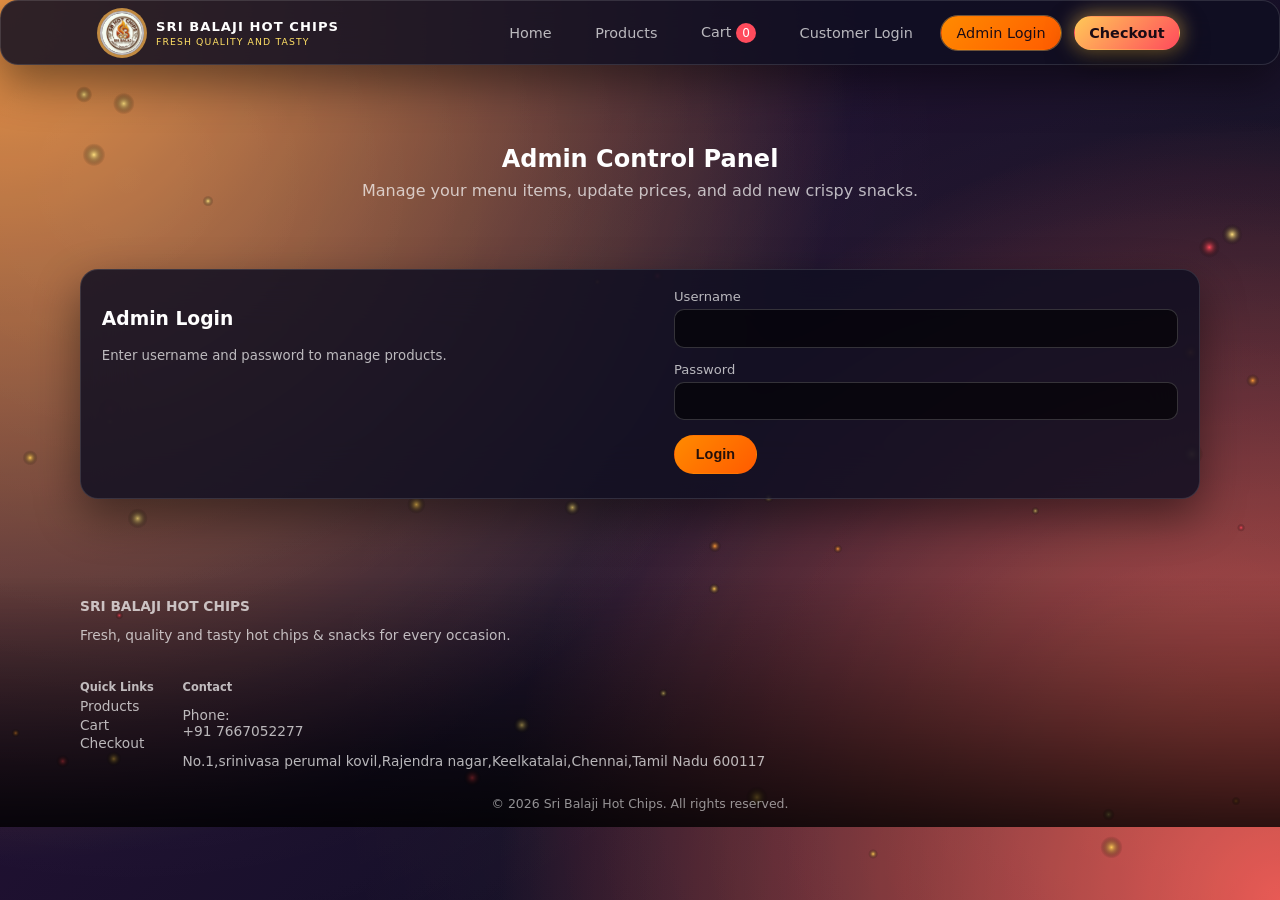
<file: admin.html>
<!DOCTYPE html>
<html lang="en">

<head>
  <meta charset="UTF-8" />
  <meta name="viewport" content="width=device-width, initial-scale=1.0" />
  <title>Admin Panel | SRI BALAJI HOT CHIPS</title>
  <link rel="stylesheet" href="css/style.css" />
</head>

<body class="page-admin">
  <canvas id="bg-particles"></canvas>
  <header class="site-header glass">
    <div class="container header-inner">
      <a href="index.html" class="brand">
        <img src="images/logo.png" alt="Sri Balaji Hot Chips Logo" class="brand-logo" />
        <div class="brand-text">
          <span class="brand-title">SRI BALAJI HOT CHIPS</span>
          <span class="brand-tagline">FRESH QUALITY AND TASTY</span>
        </div>
      </a>
      <nav class="main-nav">
        <a href="index.html" class="nav-link">Home</a>
        <a href="products.html" class="nav-link">Products</a>
        <a href="cart.html" class="nav-link">
          Cart
          <span class="cart-count-badge">0</span>
        </a>
        <a href="admin.html" class="nav-link active">Admin Login</a>
        <a href="checkout.html" class="nav-link nav-cta">Checkout</a>
      </nav>
      <button class="nav-toggle" aria-label="Toggle navigation">
        <span></span><span></span><span></span>
      </button>
    </div>
  </header>

  <main>
    <section class="page-heading">
      <div class="container">
        <h1 data-animate="fade-up">Admin Control Panel</h1>
        <p data-animate="fade-up" data-animate-delay="100">
          Manage your menu items, update prices, and add new crispy snacks.
        </p>
      </div>
    </section>

    <section class="section">
      <div class="container">
        <div class="admin-auth glass" id="admin-auth" data-animate="fade-up" data-animate-delay="200">
          <div class="admin-auth-inner">
            <div>
              <h3>Admin Login</h3>
              <p class="admin-note">Enter username and password to manage products.</p>
            </div>
            <form id="admin-login-form" class="admin-login-form">
              <div class="field">
                <label for="admin-username">Username</label>
                <input type="text" id="admin-username" autocomplete="username" required />
              </div>
              <div class="field">
                <label for="admin-password">Password</label>
                <input type="password" id="admin-password" autocomplete="current-password" required />
              </div>
              <div class="admin-actions">
                <button type="submit" class="btn btn-primary glow">Login</button>
                <button type="button" class="btn btn-ghost" id="admin-logout-btn" style="display:none;">
                  Logout
                </button>
              </div>
              <div class="helper-text" id="admin-login-hint"></div>
            </form>
          </div>
        </div>

          <div class="admin-grid" id="admin-panel" style="display:none;">
            <div class="admin-nav-tabs">
              <button class="tab-btn active" data-tab="edit-product">
                <span class="icon">📝</span> Edit Product
              </button>
              <button class="tab-btn" data-tab="sales-analytics" id="tab-analytics">
                <span class="icon">📈</span> Sales Analytics
              </button>
            </div>

            <!-- Product Management Section -->
            <div id="tab-content-edit-product" class="admin-tab-content">
              <div class="admin-split">
                <!-- ... existing form and list ... -->
              <form id="admin-product-form" class="admin-form glass">
                <div class="admin-panel-top">
                  <h3>Edit Product</h3>
                  <button type="button" class="btn btn-ghost btn-mini" id="admin-panel-logout">
                    Logout
                  </button>
                  <button type="button" class="btn btn-ghost btn-mini" id="admin-reset-defaults" style="color: var(--accent-red); opacity: 0.7;">
                    Reset Defaults
                  </button>
                </div>
                <input type="hidden" id="admin-product-id" />
                <div class="field">
                  <label for="admin-name">Product Name</label>
                  <input type="text" id="admin-name" placeholder="Eg. Banana Chips" required />
                </div>
                <div class="field">
                  <label for="admin-price">Price (₹)</label>
                  <input type="number" id="admin-price" min="1" step="1" placeholder="Eg. 120" required />
                </div>
                <div class="field">
                  <label for="admin-image-file">Upload Product Photo</label>
                  <input type="file" id="admin-image-file" accept="image/*" class="input-file" />
                </div>
                <div class="field">
                  <label for="admin-image">OR Image Link (Direct Link)</label>
                  <input type="text" id="admin-image" placeholder="https://example.com/image.jpg" />
                  <div class="helper-text">Pasting a direct image link will also work!</div>
                </div>
                <label class="field-checkbox">
                  <input type="checkbox" id="admin-available" checked />
                  <span>Available in Stock</span>
                </label>
                <div class="admin-actions">
                  <button type="submit" class="btn btn-primary glow" id="admin-save-btn" style="width: 100%; font-size: 1.1rem; padding: 1rem;">
                    🚀 SAVE CHANGES
                  </button>
                  <button type="button" class="btn btn-ghost" id="admin-reset-btn" style="width: 100%; border: 1px dashed var(--border-soft);">
                    Clear Form
                  </button>
                </div>
              </form>

              <div class="admin-list glass">
                <h3>Current Products</h3>
                <p class="admin-note">
                  Click <strong>Edit</strong> to update a product or <strong>Delete</strong> to remove
                  it from the menu.
                </p>
                <div id="admin-product-list" class="admin-product-list"></div>
              </div>
            </div>
          </div>

          <!-- Sales Analytics Section -->
          <div id="tab-content-sales-analytics" class="admin-tab-content" style="display:none;">
            <div id="analytics-placeholder"></div>
          </div>
        </div>
      </div>
    </section>
  </main>

  <footer class="site-footer">
    <div class="container footer-inner">
      <div>
        <h4>SRI BALAJI HOT CHIPS</h4>
        <p>Fresh, quality and tasty hot chips &amp; snacks for every occasion.</p>
      </div>
      <div class="footer-grid">
        <div>
          <h5>Quick Links</h5>
          <a href="products.html">Products</a>
          <a href="cart.html">Cart</a>
          <a href="checkout.html">Checkout</a>
        </div>
        <div>
          <h5>Contact</h5>
          <p>Phone: <a href="tel:+917667052277">+91 7667052277</a></p>
          <p>No.1,srinivasa perumal kovil,Rajendra nagar,Keelkatalai,Chennai,Tamil Nadu 600117</p>
        </div>
      </div>
    </div>
    <div class="footer-bottom">
      <span>© <span id="year"></span> Sri Balaji Hot Chips. All rights reserved.</span>
    </div>
  </footer>

  <script src="js/script.js"></script>
</body>

</html>
</file>
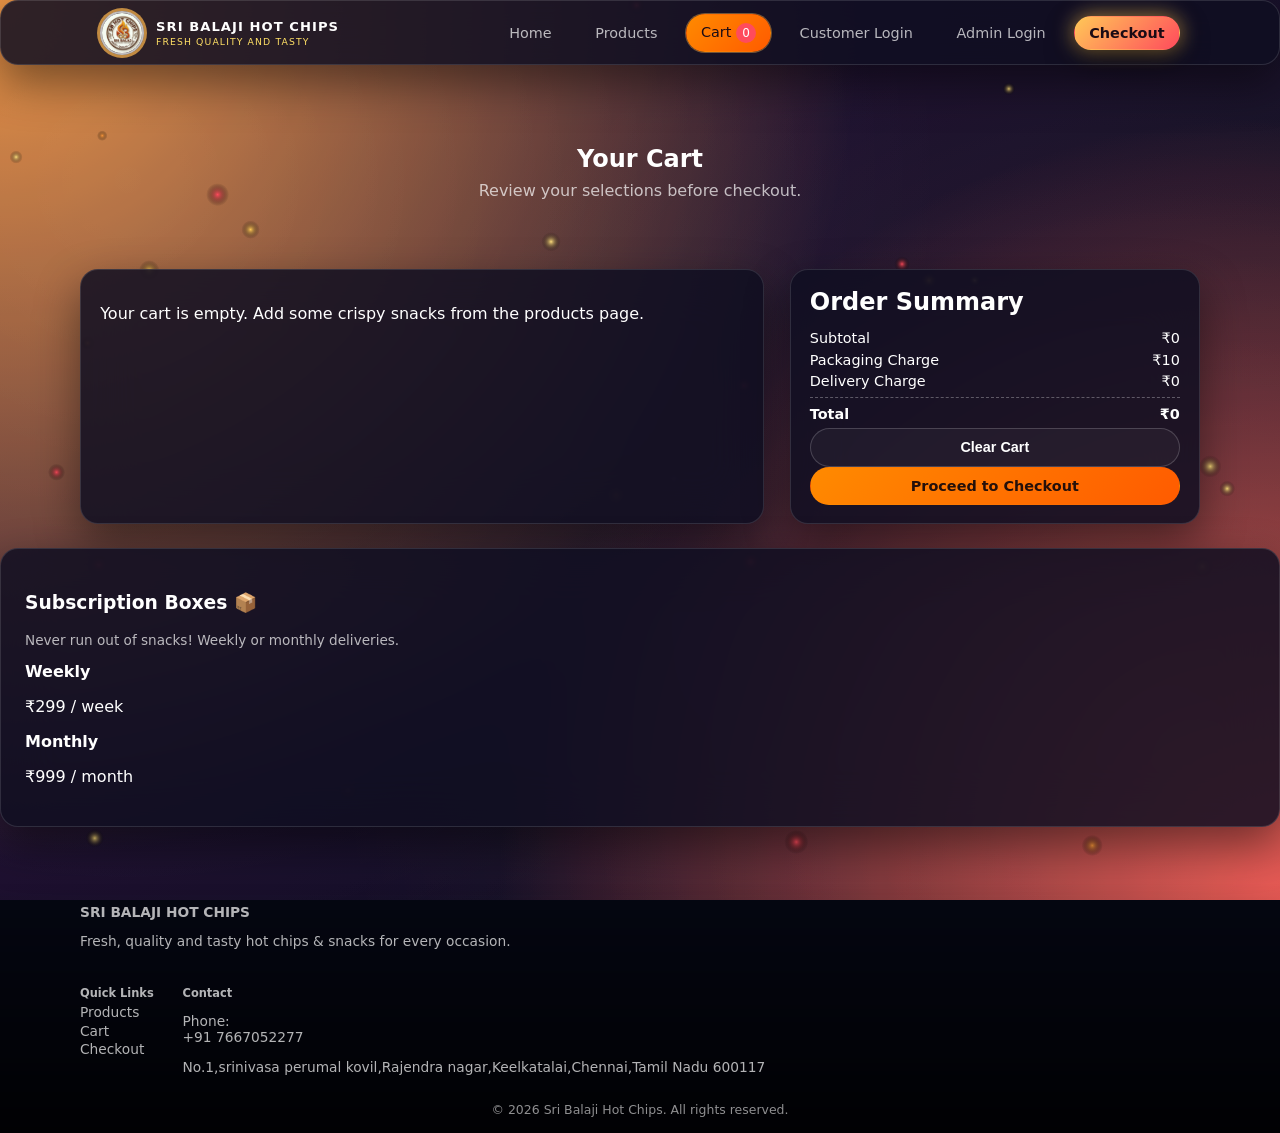
<file: cart.html>
<!DOCTYPE html>
<html lang="en">
  <head>
    <meta charset="UTF-8" />
    <meta name="viewport" content="width=device-width, initial-scale=1.0" />
    <title>Your Cart | SRI BALAJI HOT CHIPS</title>
    <link rel="stylesheet" href="css/style.css" />
  </head>
  <body class="page-cart">
    <canvas id="bg-particles"></canvas>
    <header class="site-header glass">
      <div class="container header-inner">
        <a href="index.html" class="brand">
          <img src="images/logo.png" alt="Sri Balaji Hot Chips Logo" class="brand-logo" />
          <div class="brand-text">
            <span class="brand-title">SRI BALAJI HOT CHIPS</span>
            <span class="brand-tagline">FRESH QUALITY AND TASTY</span>
          </div>
        </a>
        <nav class="main-nav">
          <a href="index.html" class="nav-link">Home</a>
          <a href="products.html" class="nav-link">Products</a>
            <a href="cart.html" class="nav-link active">
            Cart
            <span class="cart-count-badge">0</span>
          </a>
          <a href="admin.html" class="nav-link">Admin Login</a>
          <a href="checkout.html" class="nav-link nav-cta">Checkout</a>
        </nav>
        <button class="nav-toggle" aria-label="Toggle navigation">
          <span></span><span></span><span></span>
        </button>
      </div>
    </header>

    <main>
      <section class="page-heading">
        <div class="container">
          <h1 data-animate="fade-up">Your Cart</h1>
          <p data-animate="fade-up" data-animate-delay="100">
            Review your selections before checkout.
          </p>
        </div>
      </section>

      <section class="section">
        <div class="container cart-layout">
          <div class="cart-items glass" id="cart-items" data-animate="fade-right">
            <!-- Cart items injected via JavaScript -->
          </div>
          <aside class="cart-summary glass" data-animate="fade-left">
            <h2>Order Summary</h2>
            <div class="summary-row">
              <span>Subtotal</span>
              <span>₹<span id="cart-subtotal">0</span></span>
            </div>
            <div class="summary-row">
              <span>Packaging Charge</span>
              <span>₹<span id="cart-packaging">0</span></span>
            </div>
            
            <input type="hidden" id="cart-distance" value="0" />
            <div class="summary-row">
              <span>Delivery Charge</span>
              <span>₹<span id="cart-delivery">0</span></span>
            </div>
            <div class="summary-row summary-total">
              <span>Total</span>
              <span>₹<span id="cart-total">0</span></span>
            </div>
            <button id="clear-cart" class="btn btn-ghost full-width">Clear Cart</button>
            <a href="checkout.html" class="btn btn-primary glow full-width" id="proceed-checkout">
              Proceed to Checkout
            </a>
          </aside>
        </div>
      </section>
    </main>

    <footer class="site-footer">
      <div class="container footer-inner">
        <div>
          <h4>SRI BALAJI HOT CHIPS</h4>
          <p>Fresh, quality and tasty hot chips &amp; snacks for every occasion.</p>
        </div>
        <div class="footer-grid">
          <div>
            <h5>Quick Links</h5>
            <a href="products.html">Products</a>
            <a href="cart.html">Cart</a>
            <a href="checkout.html">Checkout</a>
          </div>
          <div>
            <h5>Contact</h5>
            <p>Phone: <a href="tel:+917667052277">+91 7667052277</a></p>
            <p>No.1,srinivasa perumal kovil,Rajendra nagar,Keelkatalai,Chennai,Tamil Nadu 600117</p>
          </div>
        </div>
      </div>
      <div class="footer-bottom">
        <span>© <span id="year"></span> Sri Balaji Hot Chips. All rights reserved.</span>
      </div>
    </footer>

    <script src="js/script.js"></script>
  </body>
</html>
</file>
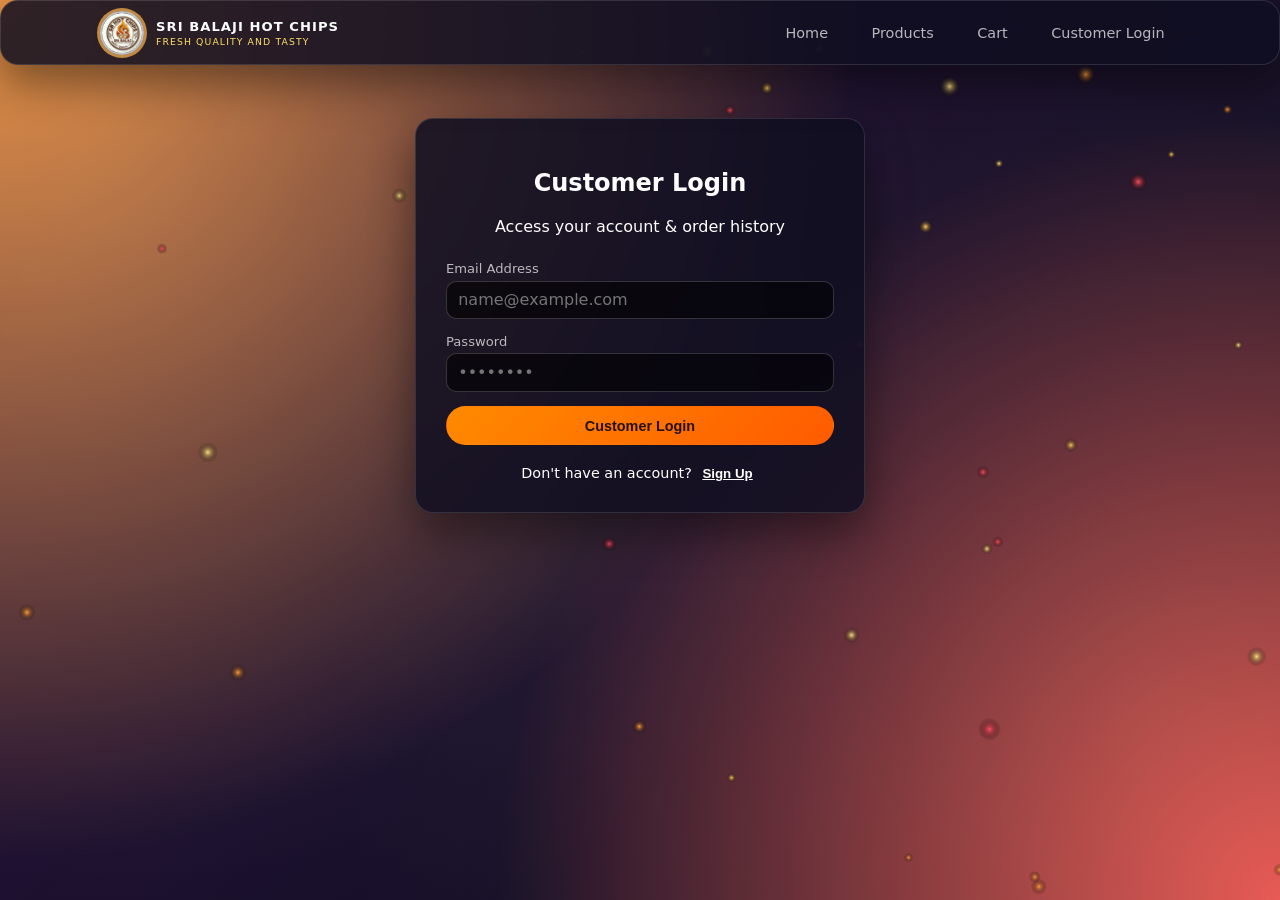
<file: checkout.html>
<!DOCTYPE html>
<html lang="en">

<head>
  <meta charset="UTF-8" />
  <meta name="viewport" content="width=device-width, initial-scale=1.0" />
  <title>Checkout | SRI BALAJI HOT CHIPS</title>
  <link rel="stylesheet" href="css/style.css" />
</head>

<body class="page-checkout">
  <canvas id="bg-particles"></canvas>
  <header class="site-header glass">
    <div class="container header-inner">
      <a href="index.html" class="brand">
        <img src="images/logo.png" alt="Sri Balaji Hot Chips Logo" class="brand-logo" />
        <div class="brand-text">
          <span class="brand-title">SRI BALAJI HOT CHIPS</span>
          <span class="brand-tagline">FRESH QUALITY AND TASTY</span>
        </div>
      </a>
      <nav class="main-nav">
        <a href="index.html" class="nav-link">Home</a>
        <a href="products.html" class="nav-link">Products</a>
        <a href="cart.html" class="nav-link">
          Cart
          <span class="cart-count-badge">0</span>
        </a>
        <a href="admin.html" class="nav-link">Admin Login</a>
        <a href="checkout.html" class="nav-link active nav-cta">Checkout</a>
      </nav>
      <button class="nav-toggle" aria-label="Toggle navigation">
        <span></span><span></span><span></span>
      </button>
    </div>
  </header>

  <main>
    <section class="page-heading">
      <div class="container">
        <h1 data-animate="fade-up">Checkout</h1>
        <p data-animate="fade-up" data-animate-delay="100">
          Provide your details and payment preference to place the order.
        </p>
      </div>
    </section>

    <section class="section">
      <div class="container checkout-grid">
        <form id="checkout-form" class="glass" data-animate="fade-right">
          <h2>Delivery Details</h2>
          <div class="field">
            <label for="customer-name">Customer Name</label>
            <input type="text" id="customer-name" name="customerName" placeholder="Enter your full name" required />
          </div>
          <div class="field">
            <label for="customer-phone">Phone Number</label>
            <input type="tel" id="customer-phone" name="customerPhone" placeholder="+91 XXXXX XXXXX" required />
          </div>
          <div class="field">
            <label for="customer-address">Address</label>
            <textarea id="customer-address" name="customerAddress" rows="3"
              placeholder="Door no, Street, Area, City, PIN code" required></textarea>
            <div id="distance-feedback" class="helper-text" style="color: var(--primary); font-weight: bold; margin-top: 0.5rem;">
              Auto-calculating distance from Keelkattalai...
            </div>
          </div>
          <input type="hidden" id="checkout-distance" name="distanceKm" value="0" />

          <h2>Delivery & Options</h2>
          <div class="field">
            <label for="delivery-slot">Delivery Time Slot</label>
            <select id="delivery-slot" name="deliverySlot" required>
              <option value="">Choose a slot</option>
              <option value="immediate">As soon as possible (30-45 mins)</option>
              <option value="morning">Morning (10:00 AM - 12:00 PM)</option>
              <option value="afternoon">Afternoon (1:00 PM - 4:00 PM)</option>
              <option value="evening">Evening (5:00 PM - 8:00 PM)</option>
              <option value="night">Night (8:00 PM - 10:00 PM)</option>
            </select>
          </div>
          
          <div class="field">
            <label for="order-notes">Order Customization (Size, Flavor, Message)</label>
            <textarea id="order-notes" name="orderNotes" rows="2" placeholder="e.g. Make it spicy, Write 'Happy Birthday' on cake"></textarea>
          </div>

          <label class="field-checkbox">
            <input type="checkbox" name="giftWrap" id="gift-wrap" />
            <span>Add Gift Wrapping (₹20 extra)</span>
          </label>

          <label class="field-checkbox">
            <input type="checkbox" name="isPreOrder" id="is-pre-order" />
            <span>This is a Pre-order for a future date</span>
          </label>
          
          <div id="pre-order-date-field" class="field" style="display:none;">
            <label for="pre-order-date">Select Date</label>
            <input type="date" id="pre-order-date" name="preOrderDate" />
          </div>

          <h2>Payment Method</h2>
          <div class="payment-options">
            <label class="radio-tile">
              <input type="radio" name="paymentMethod" value="COD" checked />
              <span class="radio-tile-content">
                <span class="radio-label">Cash on Delivery</span>
                <span class="radio-sub">Pay in cash when delivered</span>
              </span>
            </label>
          </div>

          <button type="submit" class="btn btn-primary glow full-width">
            Place Order
          </button>
        </form>

        <aside class="checkout-summary glass" data-animate="fade-left">
          <h2>Order Summary</h2>
          <div id="checkout-summary-items" class="summary-items">
            <!-- Items injected by JavaScript -->
          </div>
          <div class="summary-row">
            <span>Subtotal</span>
            <span>₹<span id="checkout-subtotal">0</span></span>
          </div>
          <div class="summary-row">
            <span>Packaging Charge</span>
            <span>₹<span id="checkout-packaging">0</span></span>
          </div>

          <div class="summary-row">
            <span>Delivery Charge</span>
            <span>₹<span id="checkout-delivery">0</span></span>
          </div>
          <div class="summary-row summary-total">
            <span>Total Payable</span>
            <span>₹<span id="checkout-total">0</span></span>
          </div>
        </aside>
      </div>
    </section>
  </main>



  <footer class="site-footer">
    <div class="container footer-inner">
      <div>
        <h4>SRI BALAJI HOT CHIPS</h4>
        <p>Fresh, quality and tasty hot chips &amp; snacks for every occasion.</p>
      </div>
      <div class="footer-grid">
        <div>
          <h5>Quick Links</h5>
          <a href="products.html">Products</a>
          <a href="cart.html">Cart</a>
          <a href="checkout.html">Checkout</a>
        </div>
        <div>
          <h5>Contact</h5>
          <p>Phone: <a href="tel:+917667052277">+91 7667052277 </a></p>
          <p> NO.1,SRINIVASA PERUMAL KOVIL,RAJENDRA NAGAR,KEELAKATALLAI,CHENNAI,TAMIL NADU 600117 </p>
        </div>
      </div>
    </div>
    <div class="footer-bottom">
      <span>© <span id="year"></span> Sri Balaji Hot Chips. All rights reserved.</span>
    </div>
  </footer>

  <script src="js/script.js"></script>
</body>

</html>
</file>
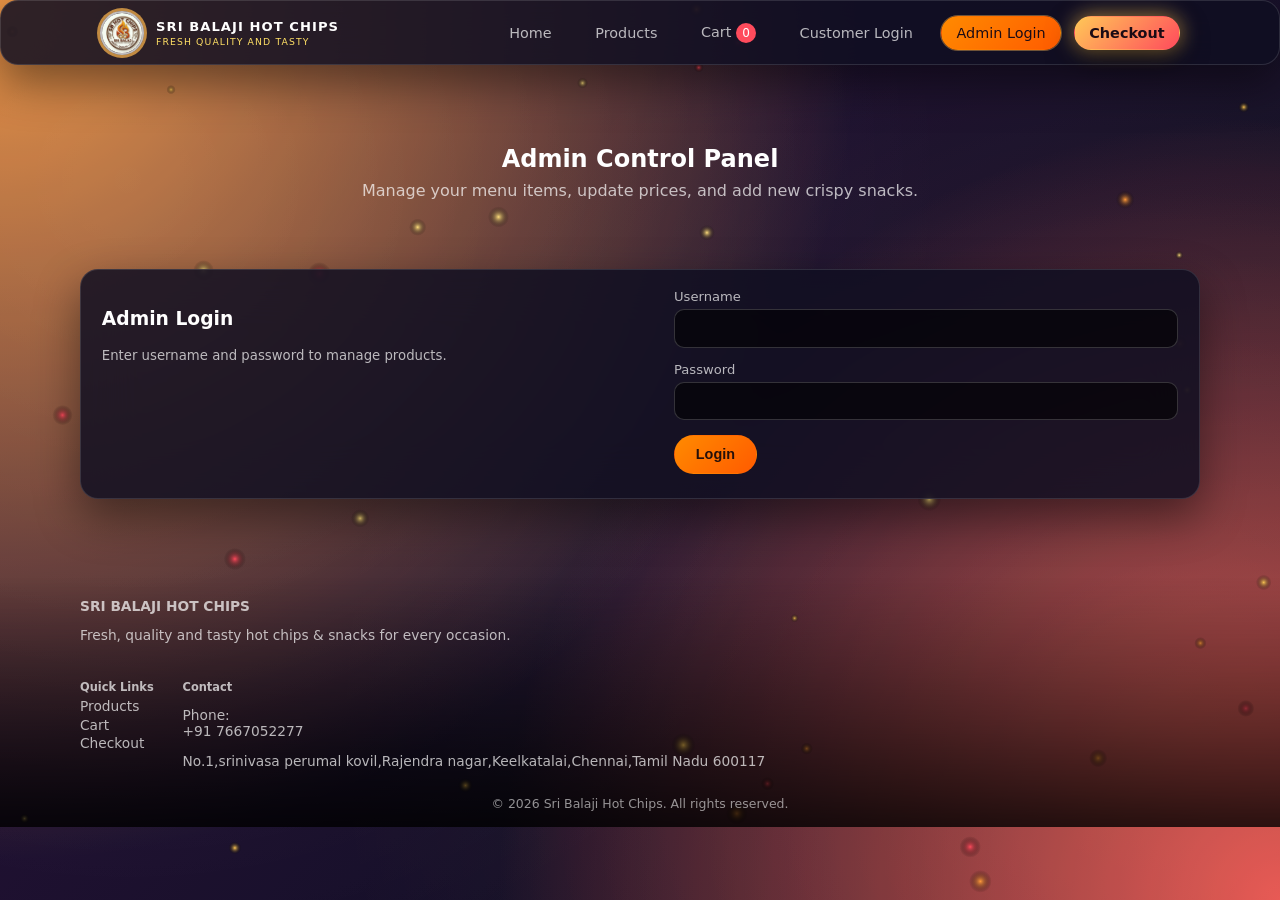
<file: delivery.html>
<!DOCTYPE html>
<html lang="en">
<head>
  <meta charset="UTF-8" />
  <meta name="viewport" content="width=device-width, initial-scale=1.0" />
  <title>Delivery Dashboard | SRI BALAJI HOT CHIPS</title>
  <link rel="stylesheet" href="css/style.css" />
</head>
<body class="page-delivery">
  <canvas id="bg-particles"></canvas>
  <header class="site-header glass">
    <div class="container header-inner">
      <a href="index.html" class="brand">
        <img src="images/logo.png" alt="Sri Balaji Hot Chips Logo" class="brand-logo" />
        <div class="brand-text">
          <span class="brand-title">SRI BALAJI HOT CHIPS</span>
          <span class="brand-tagline">FRESH QUALITY AND TASTY</span>
        </div>
      </a>
      <nav class="main-nav">
        <button id="delivery-logout" class="btn btn-ghost btn-mini">Logout</button>
      </nav>
    </div>
  </header>

  <main>
    <section class="page-heading">
      <div class="container">
        <h1>Delivery Dashboard</h1>
        <p>Active customer orders for fulfillment.</p>
      </div>
    </section>

    <section class="section">
      <div class="container" id="delivery-orders-list">
        <div class="text-center p-5">
           <div class="spinner"></div>
           <p>Loading active orders...</p>
        </div>
      </div>
    </section>
  </main>

  <footer class="site-footer">
    <div class="container footer-bottom">
      <span>© <span id="year"></span> Sri Balaji Hot Chips. All rights reserved.</span>
    </div>
  </footer>

  <script src="js/script.js"></script>
</body>
</html>
</file>
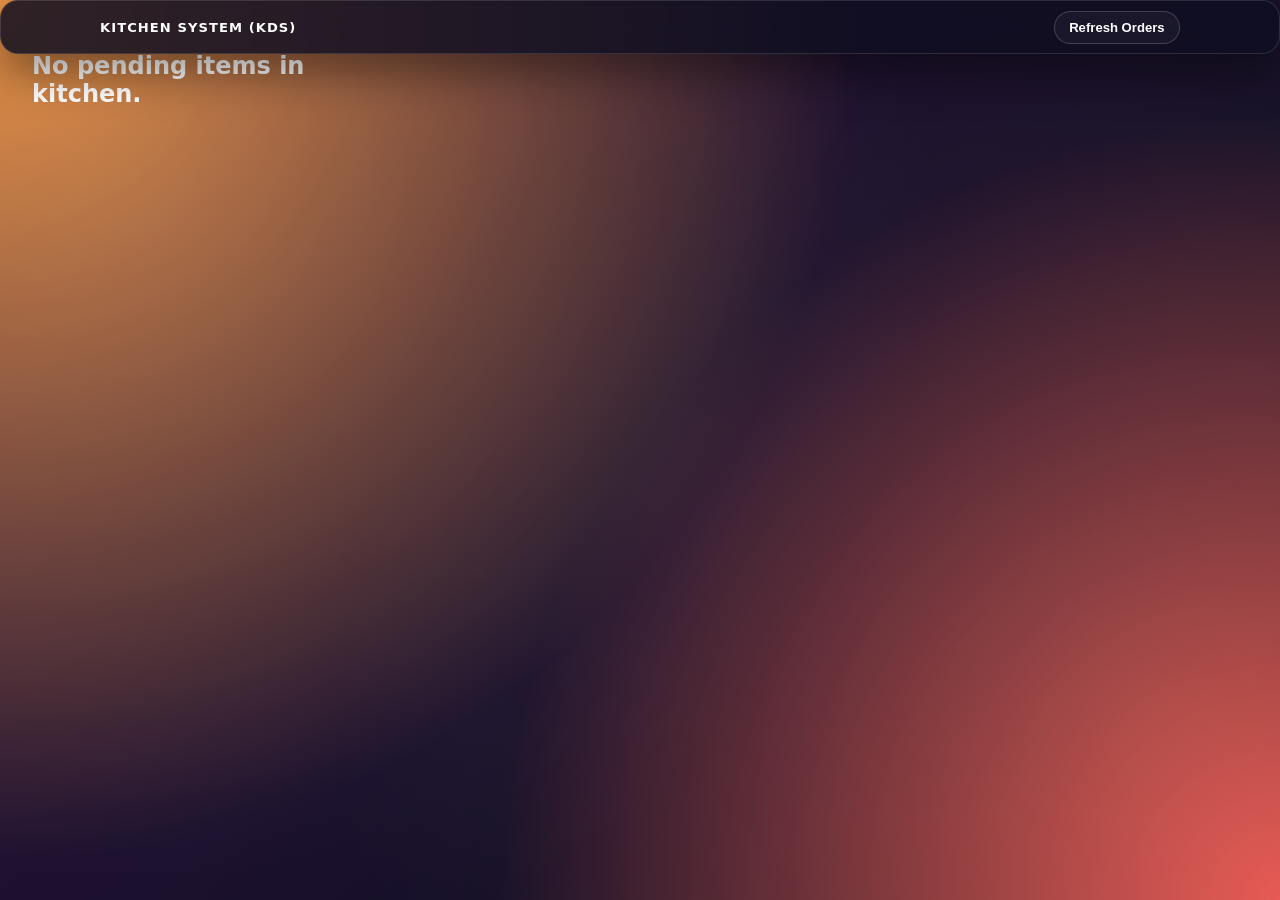
<file: kds.html>
<!DOCTYPE html>
<html lang="en">
<head>
  <meta charset="UTF-8" />
  <meta name="viewport" content="width=device-width, initial-scale=1.0" />
  <title>KDS | Kitchen Display System</title>
  <link rel="stylesheet" href="css/style.css" />
  <style>
    .kds-grid {
      display: grid;
      grid-template-columns: repeat(auto-fill, minmax(300px, 1fr));
      gap: 1.5rem;
      padding: 2rem;
    }
    .kds-card {
      background: #1a1035;
      border: 2px solid var(--primary);
      border-radius: 12px;
      padding: 1.5rem;
      box-shadow: 0 10px 30px rgba(0,0,0,0.5);
    }
    .kds-header {
      border-bottom: 1px solid var(--border-soft);
      padding-bottom: 0.5rem;
      margin-bottom: 1rem;
      display: flex;
      justify-content: space-between;
    }
    .kds-item {
      font-size: 1.2rem;
      font-weight: 700;
      margin-bottom: 0.5rem;
      color: var(--accent-gold);
    }
    .kds-notes {
      font-size: 0.9rem;
      color: var(--accent-red);
      background: rgba(239, 68, 68, 0.1);
      padding: 0.5rem;
      border-radius: 6px;
      margin-top: 0.5rem;
    }
    .time-elapsed {
      font-size: 0.8rem;
      color: var(--text-soft);
    }
  </style>
</head>
<body class="page-kds">
  <header class="site-header glass">
    <div class="container header-inner">
      <div class="brand">
        <span class="brand-title">KITCHEN SYSTEM (KDS)</span>
      </div>
      <button onclick="location.reload()" class="btn btn-mini btn-ghost">Refresh Orders</button>
    </div>
  </header>

  <main class="kds-grid" id="kds-orders">
    <!-- Orders injected here -->
  </main>

  <script>
    const STORAGE_KEYS = { ORDER_HISTORY: 'sb_hotchips_order_history' };
    
    function renderKDS() {
      const history = JSON.parse(localStorage.getItem(STORAGE_KEYS.ORDER_HISTORY) || '[]');
      const pending = history.filter(o => o.status === 'Pending' || o.status === 'Confirmed');
      const container = document.getElementById('kds-orders');
      
      if (!pending.length) {
        container.innerHTML = '<h2>No pending items in kitchen.</h2>';
        return;
      }

      container.innerHTML = pending.map(order => `
        <div class="kds-card">
          <div class="kds-header">
            <strong>${order.id}</strong>
            <span class="time-elapsed">${new Date(order.timestamp).toLocaleTimeString()}</span>
          </div>
          <div class="kds-body">
            ${order.cart.map(item => `
              <div class="kds-item">${item.quantity}x ${item.id}</div>
            `).join('')}
            ${order.orderNotes ? `<div class="kds-notes">NOTE: ${order.orderNotes}</div>` : ''}
            ${order.giftWrap ? `<div class="kds-notes" style="color:var(--accent-gold); background:rgba(255,215,0,0.1);">🎁 GIFT WRAP REQUIRED</div>` : ''}
          </div>
          <div style="margin-top:1.5rem;">
            <button class="btn btn-primary full-width" onclick="markReady('${order.id}')">READY FOR DELIVERY</button>
          </div>
        </div>
      `).join('');
    }

    window.markReady = function(oid) {
      let history = JSON.parse(localStorage.getItem(STORAGE_KEYS.ORDER_HISTORY) || '[]');
      const idx = history.findIndex(o => o.id === oid);
      if (idx !== -1) {
        history[idx].status = 'Out for Delivery';
        localStorage.setItem(STORAGE_KEYS.ORDER_HISTORY, JSON.stringify(history));
        renderKDS();
      }
    };

    setInterval(renderKDS, 5000);
    renderKDS();
  </script>
</body>
</html>
</file>
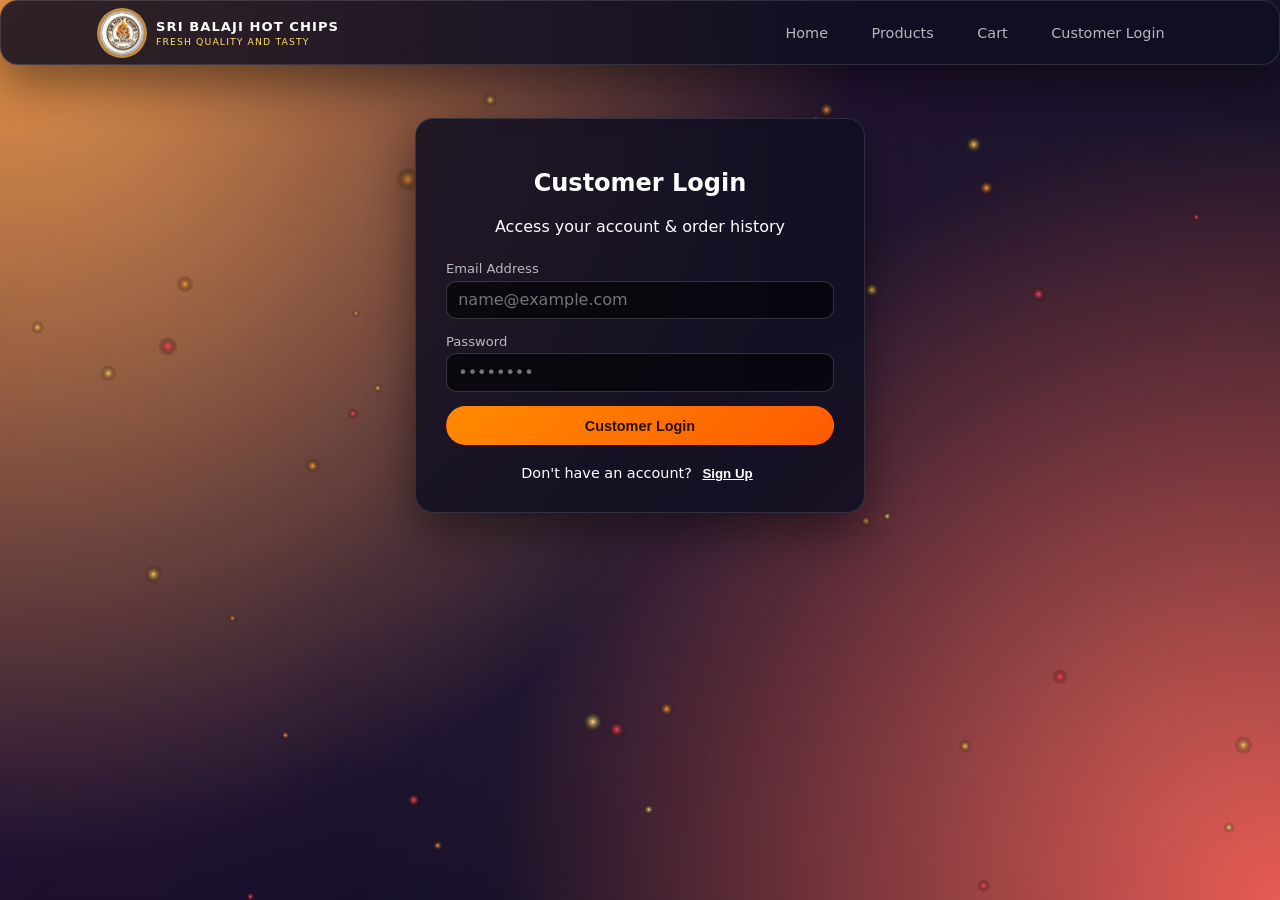
<file: login-signup.html>
<!DOCTYPE html>
<html lang="en">

<head>
  <meta charset="UTF-8" />
  <meta name="viewport" content="width=device-width, initial-scale=1.0" />
  <title>Login / Signup | SRI BALAJI HOT CHIPS</title>
  <link rel="stylesheet" href="css/style.css" />
  <style>
    .auth-container { max-width: 450px; margin: 40px auto; padding: 30px; }
    .auth-section { display: none; }
    .auth-section.active { display: block; }
    .auth-header { text-align: center; margin-bottom: 25px; }
    .auth-toggle { text-align: center; margin-top: 20px; font-size: 0.9rem; }
    .auth-toggle button { background: none; border: none; color: var(--accent-orange); cursor: pointer; text-decoration: underline; font-weight: bold; }
  </style>
</head>

<body class="page-auth">
  <canvas id="bg-particles"></canvas>
  <header class="site-header glass">
    <div class="container header-inner">
      <a href="index.html" class="brand">
        <img src="images/logo.png" alt="Sri Balaji Hot Chips Logo" class="brand-logo" />
        <div class="brand-text">
          <span class="brand-title">SRI BALAJI HOT CHIPS</span>
          <span class="brand-tagline">FRESH QUALITY AND TASTY</span>
        </div>
      </a>
      <nav class="main-nav">
        <a href="index.html" class="nav-link">Home</a>
        <a href="products.html" class="nav-link">Products</a>
        <a href="cart.html" class="nav-link">Cart</a>
      </nav>
    </div>
  </header>

  <main>
    <div class="container">
      <div id="login-section" class="auth-container glass auth-section active">
        <div class="auth-header">
          <h2>Customer Login</h2>
          <p>Access your account & order history</p>
        </div>
        <form id="user-login-form">
          <div class="field">
            <label>Email Address</label>
            <input type="email" name="email" placeholder="name@example.com" required />
          </div>
          <div class="field">
            <label>Password</label>
            <input type="password" name="password" placeholder="••••••••" required />
          </div>
          <button type="submit" class="btn btn-primary glow full-width">Customer Login</button>
        </form>
        <div class="auth-toggle">
          Don't have an account? <button id="show-signup">Sign Up</button>
        </div>
      </div>

      <div id="signup-section" class="auth-container glass auth-section">
        <div class="auth-header">
          <h2>Create Account</h2>
          <p>Join the Hot Chips family!</p>
        </div>
        <form id="user-signup-form">
          <div class="field">
            <label>Email Address</label>
            <input type="email" name="email" placeholder="name@example.com" required />
          </div>
          <div class="field">
            <label>Password</label>
            <input type="password" name="password" placeholder="••••••••" required />
          </div>
          <button type="submit" class="btn btn-primary glow full-width">Sign Up</button>
        </form>
        <div class="auth-toggle">
          Already have an account? <button id="show-login">Customer Login</button>
        </div>
      </div>

      <div id="otp-section" class="auth-container glass auth-section">
        <div class="auth-header">
          <h2>OTP Verification</h2>
          <p>Enter the 6-digit code sent to your email.</p>
        </div>
        <form id="user-otp-form">
          <div class="field">
            <label>Enter OTP</label>
            <input type="text" name="otp" maxlength="6" placeholder="123456" style="text-align: center; letter-spacing: 5px; font-size: 1.5rem;" required />
          </div>
          <button type="submit" class="btn btn-primary glow full-width">Verify & Register</button>
        </form>
        <div class="auth-toggle">
          Didn't get code? <button type="button" onclick="alert('OTP sent again: 123456')">Resend OTP</button>
        </div>
      </div>
    </div>
  </main>

  <script src="js/script.js"></script>
</body>

</html>
</file>
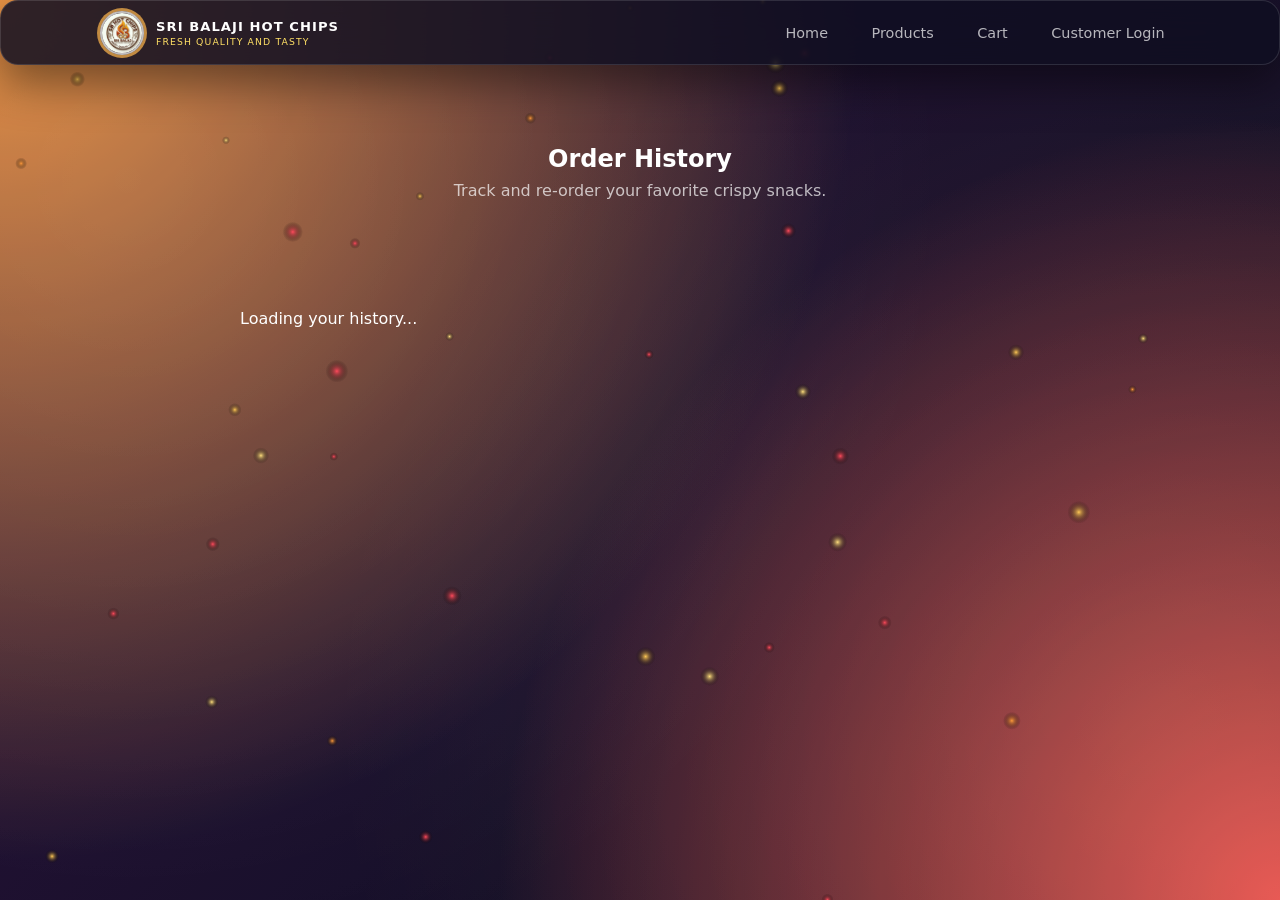
<file: order-history.html>
<!DOCTYPE html>
<html lang="en">

<head>
  <meta charset="UTF-8" />
  <meta name="viewport" content="width=device-width, initial-scale=1.0" />
  <title>Order History | SRI BALAJI HOT CHIPS</title>
  <link rel="stylesheet" href="css/style.css" />
  <style>
    .order-history-container { max-width: 800px; margin: 40px auto; }
    .order-history-card { padding: 20px; border-radius: 15px; border: 1px solid rgba(255,255,255,0.1); transition: transform 0.3s; }
    .order-history-card:hover { transform: translateY(-3px); }
    .order-header { display: flex; justify-content: space-between; border-bottom: 1px solid rgba(255,255,255,0.1); padding-bottom: 10px; margin-bottom: 15px; }
    .order-date { font-weight: bold; opacity: 0.8; }
    .order-status { padding: 4px 10px; border-radius: 20px; font-size: 0.8rem; font-weight: bold; }
    .status-completed { background: rgba(52, 211, 153, 0.2); color: #34d399; }
    .order-items { margin-bottom: 15px; font-size: 0.95rem; line-height: 1.6; }
    .order-footer { display: flex; justify-content: space-between; align-items: center; border-top: 1px solid rgba(255,255,255,0.1); padding-top: 10px; }
    .order-total { font-size: 1.25rem; font-weight: bold; color: var(--accent-yellow); }
    .order-method { opacity: 0.6; font-size: 0.85rem; }
  </style>
</head>

<body class="page-history">
  <canvas id="bg-particles"></canvas>
  <header class="site-header glass">
    <div class="container header-inner">
      <a href="index.html" class="brand">
        <img src="images/logo.png" alt="Sri Balaji Hot Chips Logo" class="brand-logo" />
        <div class="brand-text">
          <span class="brand-title">SRI BALAJI HOT CHIPS</span>
          <span class="brand-tagline">FRESH QUALITY AND TASTY</span>
        </div>
      </a>
      <nav class="main-nav">
        <a href="index.html" class="nav-link">Home</a>
        <a href="products.html" class="nav-link">Products</a>
        <a href="cart.html" class="nav-link">Cart</a>
      </nav>
    </div>
  </header>

  <main>
    <section class="page-heading">
      <div class="container">
        <h1 data-animate="fade-up">Order History</h1>
        <p data-animate="fade-up" data-animate-delay="100">
          Track and re-order your favorite crispy snacks.
        </p>
      </div>
    </section>

    <section class="section">
      <div class="container order-history-container" id="order-history-list">
        <!-- Order cards injected via JavaScript -->
        <div class="text-center p-5">
           <div class="spinner"></div>
           <p>Loading your history...</p>
        </div>
      </div>
    </section>
  </main>

  <script src="js/script.js"></script>
</body>

</html>
</file>
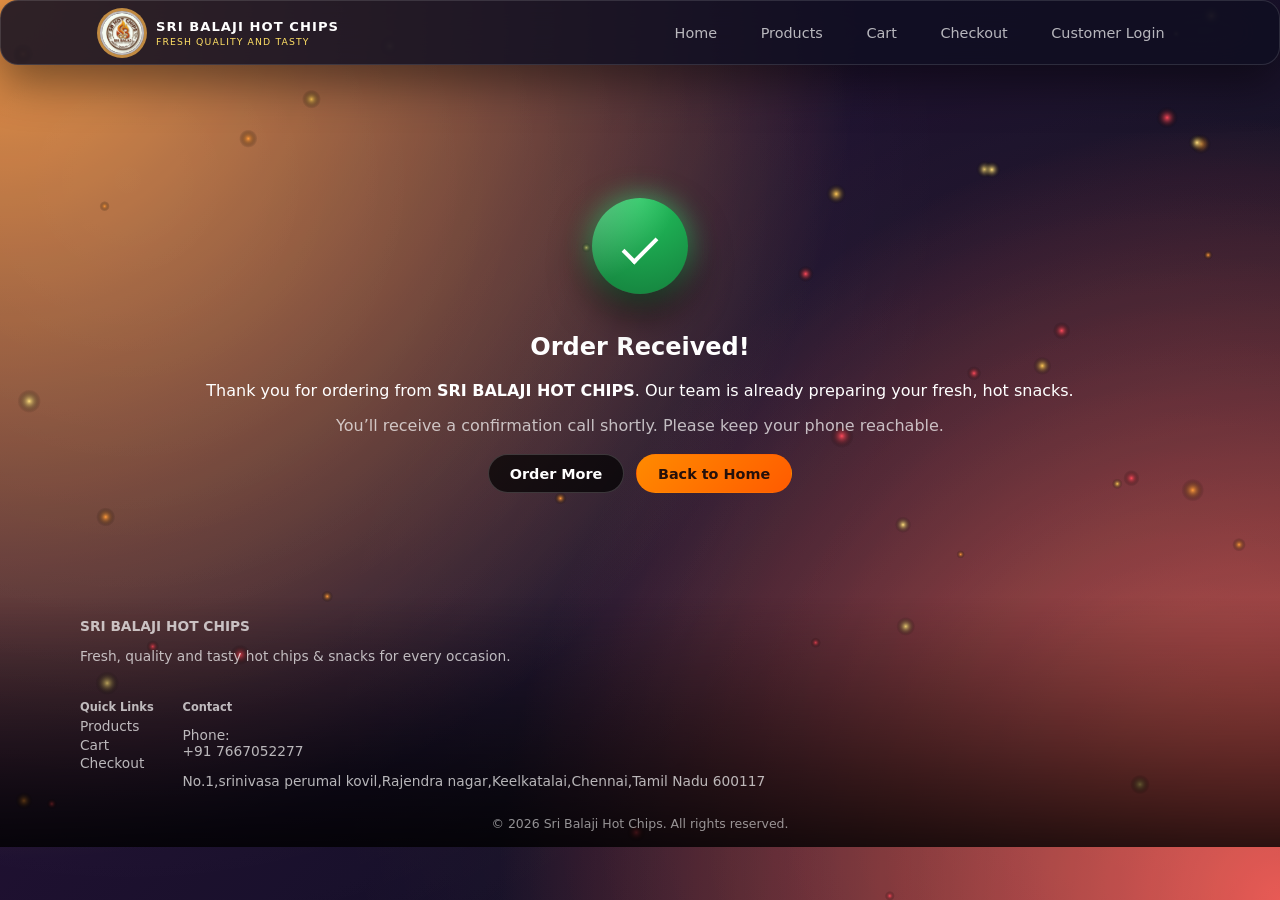
<file: order-success.html>
<!DOCTYPE html>
<html lang="en">

<head>
  <meta charset="UTF-8" />
  <meta name="viewport" content="width=device-width, initial-scale=1.0" />
  <title>Order Received | SRI BALAJI HOT CHIPS</title>
  <link rel="stylesheet" href="css/style.css" />
</head>

<body class="page-success">
  <canvas id="bg-particles"></canvas>
  <header class="site-header glass">
    <div class="container header-inner">
      <a href="index.html" class="brand">
        <img src="images/logo.png" alt="Sri Balaji Hot Chips Logo" class="brand-logo" />
        <div class="brand-text">
          <span class="brand-title">SRI BALAJI HOT CHIPS</span>
          <span class="brand-tagline">FRESH QUALITY AND TASTY</span>
        </div>
      </a>
      <nav class="main-nav">
        <a href="index.html" class="nav-link">Home</a>
        <a href="products.html" class="nav-link">Products</a>
        <a href="cart.html" class="nav-link">Cart</a>
        <a href="checkout.html" class="nav-link">Checkout</a>
      </nav>
      <button class="nav-toggle" aria-label="Toggle navigation">
        <span></span><span></span><span></span>
      </button>
    </div>
  </header>

  <main>
    <section class="section">
      <div class="container success-wrapper" data-animate="fade-up">
        <div class="success-animation">
          <div class="success-circle">
            <div class="success-check"></div>
          </div>
          <div class="confetti confetti-1"></div>
          <div class="confetti confetti-2"></div>
          <div class="confetti confetti-3"></div>
        </div>
        <h1>Order Received!</h1>
        <p>
          Thank you for ordering from <strong>SRI BALAJI HOT CHIPS</strong>. Our team is already
          preparing your fresh, hot snacks.
        </p>
        <p class="success-sub">
          You’ll receive a confirmation call shortly. Please keep your phone reachable.
        </p>
        <div class="success-actions">
          <a href="products.html" class="btn btn-secondary">Order More</a>
          <a href="index.html" class="btn btn-primary glow">Back to Home</a>
        </div>
      </div>
    </section>
  </main>

  <footer class="site-footer">
    <div class="container footer-inner">
      <div>
        <h4>SRI BALAJI HOT CHIPS</h4>
        <p>Fresh, quality and tasty hot chips &amp; snacks for every occasion.</p>
      </div>
      <div class="footer-grid">
        <div>
          <h5>Quick Links</h5>
          <a href="products.html">Products</a>
          <a href="cart.html">Cart</a>
          <a href="checkout.html">Checkout</a>
        </div>
        <div>
          <h5>Contact</h5>
          <p>Phone: <a href="tel:+917667052277">+91 7667052277</a></p>
          <p>No.1,srinivasa perumal kovil,Rajendra nagar,Keelkatalai,Chennai,Tamil Nadu 600117</p>
        </div>
      </div>
    </div>
    <div class="footer-bottom">
      <span>© <span id="year"></span> Sri Balaji Hot Chips. All rights reserved.</span>
    </div>
  </footer>

  <script src="js/script.js"></script>
</body>

</html>
</file>
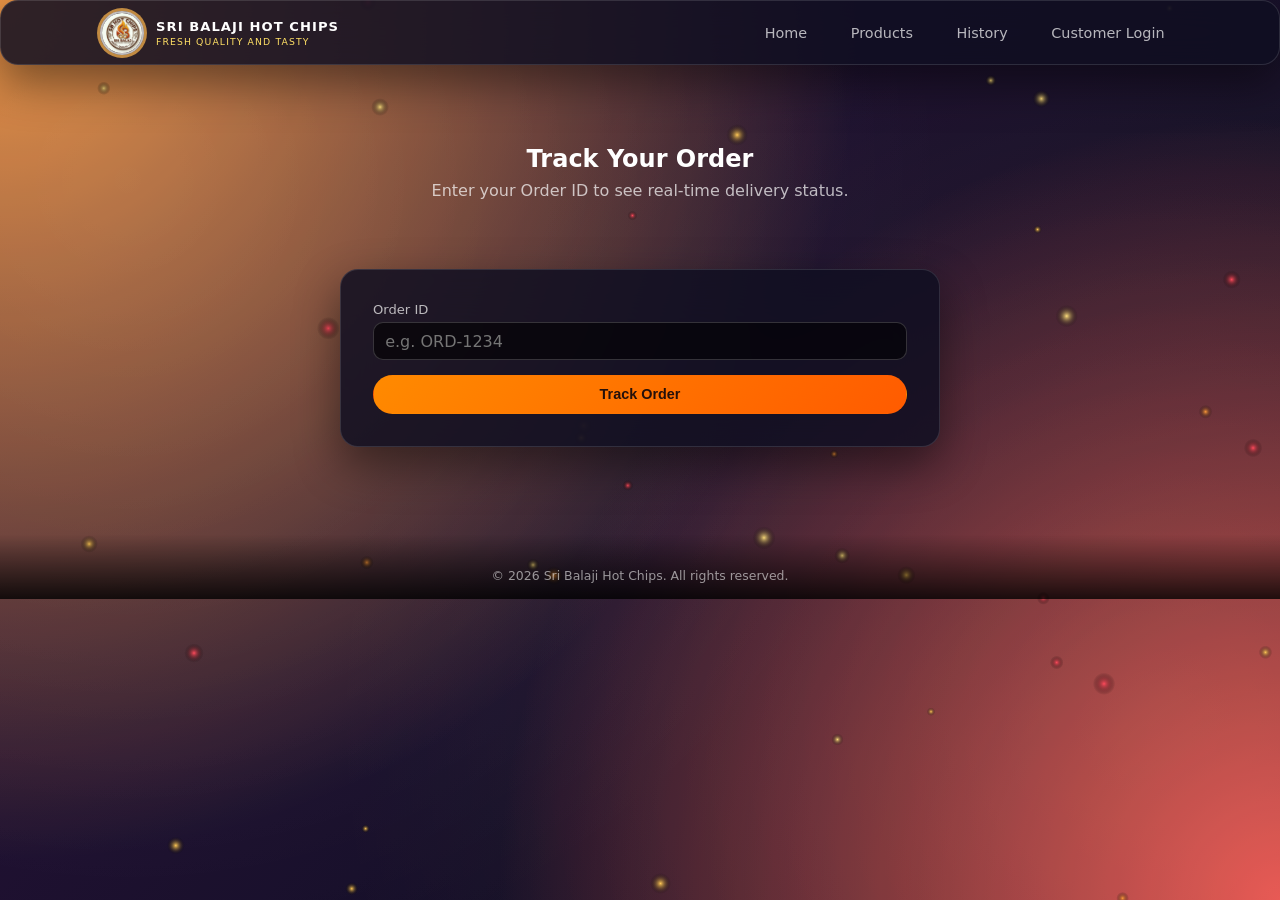
<file: track.html>
<!DOCTYPE html>
<html lang="en">
<head>
  <meta charset="UTF-8" />
  <meta name="viewport" content="width=device-width, initial-scale=1.0" />
  <title>Track Order | SRI BALAJI HOT CHIPS</title>
  <link rel="stylesheet" href="css/style.css" />
</head>
<body class="page-track">
  <canvas id="bg-particles"></canvas>
  <header class="site-header glass">
    <div class="container header-inner">
      <a href="index.html" class="brand">
        <img src="images/logo.png" alt="Sri Balaji Hot Chips Logo" class="brand-logo" />
        <div class="brand-text">
          <span class="brand-title">SRI BALAJI HOT CHIPS</span>
          <span class="brand-tagline">FRESH QUALITY AND TASTY</span>
        </div>
      </a>
      <nav class="main-nav">
        <a href="index.html" class="nav-link">Home</a>
        <a href="products.html" class="nav-link">Products</a>
        <a href="order-history.html" class="nav-link">History</a>
      </nav>
    </div>
  </header>

  <main>
    <section class="page-heading">
      <div class="container">
        <h1>Track Your Order</h1>
        <p>Enter your Order ID to see real-time delivery status.</p>
      </div>
    </section>

    <section class="section">
      <div class="container track-container">
        <div class="track-search glass">
          <div class="field">
            <label for="track-id">Order ID</label>
            <input type="text" id="track-id" placeholder="e.g. ORD-1234" />
          </div>
          <button id="btn-track" class="btn btn-primary glow full-width">Track Order</button>
        </div>

        <div id="track-result" class="track-result" style="display:none;">
          <!-- Tracking content injected by JS -->
        </div>
      </div>
    </section>
  </main>

  <footer class="site-footer">
    <div class="container footer-bottom">
      <span>© <span id="year"></span> Sri Balaji Hot Chips. All rights reserved.</span>
    </div>
  </footer>

  <script src="js/script.js"></script>
</body>
</html>
</file>
<file: css/style.css>
:root {
  --bg-gradient: radial-gradient(circle at top left, #ff9a3c, transparent 55%),
    radial-gradient(circle at bottom right, #ff5757, transparent 50%),
    linear-gradient(135deg, #2b0f3f, #0b101f);
  --primary: #ff8a00;
  --primary-soft: rgba(255, 138, 0, 0.18);
  --primary-strong: #ff5b00;
  --whatsapp: #25d366;
  --whatsapp-strong: #128c7e;
  --whatsapp-glow: rgba(37, 211, 102, 0.4);
  --accent-red: #ff4b5c;
  --accent-gold: #ffc857;
  --accent-yellow: #ffe066;
  --deep-purple: #1a1035;
  --card-bg: rgba(11, 10, 23, 0.9);
  --glass-bg: rgba(16, 15, 34, 0.85);
  --border-soft: rgba(255, 255, 255, 0.12);
  --text-main: #ffffff;
  --text-soft: rgba(255, 255, 255, 0.7);
  --radius-lg: 18px;
  --radius-full: 999px;
  --shadow-soft: 0 18px 45px rgba(0, 0, 0, 0.45);
  --shadow-glow: 0 0 20px rgba(255, 189, 46, 0.7);
  --transition-fast: 0.2s ease;
  --transition: 0.3s ease;
  --nav-height: 78px;
}

*,
*::before,
*::after {
  box-sizing: border-box;
}

body {
  margin: 0;
  min-height: 100vh;
  font-family: system-ui, -apple-system, BlinkMacSystemFont, 'Segoe UI', sans-serif;
  color: var(--text-main);
  background: #050712;
  overflow-x: hidden;
}

body::before {
  content: '';
  position: fixed;
  inset: 0;
  background-image: var(--bg-gradient);
  opacity: 0.9;
  z-index: -3;
}

body::after {
  content: '';
  position: fixed;
  inset: 0;
  background: radial-gradient(circle at 10% 20%, rgba(255, 255, 255, 0.12), transparent 60%),
    radial-gradient(circle at 90% 80%, rgba(255, 207, 98, 0.16), transparent 60%);
  mix-blend-mode: screen;
  opacity: 0.7;
  z-index: -2;
}

canvas#bg-particles {
  position: fixed;
  inset: 0;
  z-index: -1;
  pointer-events: none;
}

.container {
  width: min(1120px, 100% - 2.5rem);
  margin: 0 auto;
}

main {
  padding-top: var(--nav-height);
}

.glass {
  background: var(--glass-bg);
  border-radius: var(--radius-lg);
  border: 1px solid var(--border-soft);
  backdrop-filter: blur(26px);
  box-shadow: var(--shadow-soft);
}

.site-header {
  position: fixed;
  top: 0;
  left: 0;
  right: 0;
  z-index: 20;
  padding-block: 0.6rem;
}

.header-inner {
  display: flex;
  align-items: center;
  justify-content: space-between;
  gap: 1.25rem;
  padding-inline: 1.25rem;
}

.brand {
  display: flex;
  align-items: center;
  gap: 0.75rem;
  text-decoration: none;
  color: inherit;
}

.brand-logo {
  width: 44px;
  height: 44px;
  border-radius: 50%;
  object-fit: cover;
  border: 2px solid rgba(255, 255, 255, 0.7);
  box-shadow: 0 0 0 3px rgba(255, 183, 77, 0.7);
}

.brand-text {
  display: flex;
  flex-direction: column;
  gap: 2px;
}

.brand-title {
  font-weight: 700;
  letter-spacing: 0.08em;
  text-transform: uppercase;
  font-size: 0.82rem;
}

.brand-tagline {
  font-size: 0.58rem;
  text-transform: uppercase;
  letter-spacing: 0.12em;
  color: var(--accent-yellow);
  white-space: nowrap;
}

.fssai-badge {
  display: inline-flex;
  align-items: center;
  gap: 6px;
  padding: 4px 10px;
  font-size: 0.58rem;
  font-weight: 700;
  letter-spacing: 0.05em;
  color: #4ade80;
  margin-left: -0.5rem; /* Tuck it closer to the brand text */
  white-space: nowrap;
}

.fssai-badge img {
  width: 14px;
  height: 14px;
}

.delivery-location {
  display: flex;
  align-items: center;
  gap: 8px;
  padding: 4px 12px;
  margin-left: 0.5rem;
  cursor: pointer;
  transition: all var(--transition-fast);
}

.delivery-location:hover {
  background: rgba(255, 255, 255, 0.1);
  transform: translateY(-1px);
}

.loc-icon {
  font-size: 1rem;
}

.loc-text {
  display: flex;
  flex-direction: column;
  line-height: 1.1;
}

.loc-text strong {
  font-size: 0.75rem;
  color: #fff;
}

.loc-text span {
  font-size: 0.6rem;
  color: var(--text-soft);
}

@media (max-width: 1200px) {
  .delivery-location {
    display: none;
  }
}

@media (max-width: 1100px) {
  .fssai-badge span {
    display: none; /* Only show icon on smaller screens to save space */
  }
}

@media (max-width: 768px) {
  .fssai-badge {
    display: none;
  }
}

.main-nav {
  display: flex;
  align-items: center;
  gap: 0.8rem;
}

.search-box-wrap {
  position: relative;
  display: flex;
  align-items: center;
  background: rgba(255, 255, 255, 0.05);
  border: 1px solid var(--border-soft);
  border-radius: var(--radius-full);
  padding: 0.2rem 0.8rem;
  margin-left: auto;
  min-width: 200px;
  transition: all var(--transition);
}

.search-box-wrap:focus-within {
  background: rgba(255, 255, 255, 0.1);
  border-color: var(--primary);
  box-shadow: 0 0 15px var(--primary-soft);
}

.search-input {
  background: none;
  border: none;
  color: #fff;
  padding: 0.4rem 0.6rem;
  font-size: 0.85rem;
  width: 100%;
  outline: none;
}

.search-input::placeholder {
  transition: opacity 0.3s ease;
}

.search-input.fade-out::placeholder {
  opacity: 0;
}

.search-icon {
  font-size: 0.85rem;
  opacity: 0.6;
}

.nav-link {
  font-size: 0.9rem;
  padding: 0.5rem 0.9rem;
  border-radius: 999px;
  color: var(--text-soft);
  text-decoration: none;
  border: 1px solid transparent;
  position: relative;
  overflow: hidden;
  transition: color var(--transition-fast), border-color var(--transition-fast),
    background var(--transition-fast), transform var(--transition-fast);
}

.nav-link::before {
  content: '';
  position: absolute;
  inset: 0;
  background: radial-gradient(circle at top, rgba(255, 255, 255, 0.22), transparent 60%);
  opacity: 0;
  transition: opacity var(--transition-fast);
}

.nav-link:hover {
  color: #fff;
  border-color: rgba(255, 255, 255, 0.24);
  background: rgba(255, 255, 255, 0.06);
  transform: translateY(-1px);
}

.nav-link:hover::before {
  opacity: 1;
}

.nav-link.active {
  background: linear-gradient(135deg, var(--primary), var(--primary-strong));
  color: #1b0b15;
  border-color: transparent;
  box-shadow: 0 0 0 1px rgba(255, 188, 87, 0.4);
}

.nav-cta {
  background: linear-gradient(135deg, var(--accent-gold), var(--accent-red));
  color: #1b0b15;
  font-weight: 600;
  box-shadow: 0 10px 28px rgba(0, 0, 0, 0.5), 0 0 20px rgba(255, 199, 87, 0.7);
}

.nav-toggle {
  display: none;
  flex-direction: column;
  gap: 4px;
  background: transparent;
  border: none;
  cursor: pointer;
}

.nav-toggle span {
  width: 20px;
  height: 2px;
  border-radius: 999px;
  background: #fff;
}

.hero {
  padding: 4.8rem 0 3.8rem;
}

.hero-inner {
  display: grid;
  grid-template-columns: minmax(0, 1.5fr) minmax(0, 1.3fr);
  gap: 2.8rem;
  align-items: center;
}

.hero-pill {
  display: inline-flex;
  align-items: center;
  gap: 0.4rem;
  padding: 0.25rem 0.8rem;
  border-radius: 999px;
  background: rgba(0, 0, 0, 0.35);
  border: 1px solid rgba(255, 255, 255, 0.22);
  color: var(--accent-yellow);
  font-size: 0.78rem;
  text-transform: uppercase;
  letter-spacing: 0.16em;
}

.hero-pill::before {
  content: '';
  width: 7px;
  height: 7px;
  border-radius: 999px;
  background: radial-gradient(circle, #ffde7d, #ff8a00);
  box-shadow: 0 0 12px rgba(255, 188, 87, 0.9);
}

.hero h1 {
  font-size: clamp(2.4rem, 3vw + 1rem, 3.3rem);
  margin: 1rem 0 0.75rem;
  line-height: 1.1;
}

.hero h1 span {
  background: linear-gradient(120deg, #ffd76f, #ff8a00, #ff3b3f);
  -webkit-background-clip: text;
  background-clip: text;
  color: transparent;
}

.hero p {
  margin: 0 0 1.4rem;
  color: var(--text-soft);
  max-width: 32rem;
}

.hero-actions {
  display: flex;
  flex-wrap: wrap;
  gap: 0.85rem;
  margin-bottom: 1.4rem;
}

.btn {
  display: inline-flex;
  align-items: center;
  justify-content: center;
  gap: 0.4rem;
  padding: 0.65rem 1.3rem;
  border-radius: var(--radius-full);
  border: 1px solid transparent;
  font-size: 0.9rem;
  font-weight: 600;
  text-decoration: none;
  cursor: pointer;
  transition: transform var(--transition-fast), box-shadow var(--transition-fast),
    background var(--transition-fast), border-color var(--transition-fast);
}

.btn-primary {
  background: linear-gradient(135deg, var(--primary), var(--primary-strong));
  color: #25100a;
  box-shadow: 0 8px 24px rgba(0, 0, 0, 0.5), 0 0 18px rgba(255, 199, 87, 0.8);
}

.btn-primary:hover {
  transform: translateY(-1px) translateZ(0);
  box-shadow: 0 14px 36px rgba(0, 0, 0, 0.6), var(--shadow-glow);
}

.btn-secondary {
  background: rgba(0, 0, 0, 0.7);
  color: #fff;
  border-color: rgba(255, 255, 255, 0.18);
}

.btn-secondary:hover {
  background: rgba(0, 0, 0, 0.9);
  border-color: rgba(255, 255, 255, 0.3);
  transform: translateY(-1px);
}

.btn-ghost {
  background: rgba(255, 255, 255, 0.04);
  color: var(--text-main);
  border-color: rgba(255, 255, 255, 0.18);
}

.btn-ghost:hover {
  background: rgba(255, 255, 255, 0.08);
}

.btn-whatsapp {
  background: linear-gradient(135deg, var(--whatsapp), var(--whatsapp-strong));
  color: #fff;
  box-shadow: 0 8px 24px rgba(0, 0, 0, 0.4), 0 0 15px var(--whatsapp-glow);
}

.btn-whatsapp:hover {
  background: linear-gradient(135deg, #2ae06f, #15a392);
  transform: translateY(-2px) scale(1.02);
  box-shadow: 0 12px 30px rgba(0, 0, 0, 0.5), 0 0 20px var(--whatsapp-glow);
  color: #fff;
}

.btn.glow {
  box-shadow: 0 0 0 0 rgba(255, 193, 7, 0.6);
  animation: buttonGlow 2.4s infinite;
}

.btn.full-width {
  width: 100%;
}

@keyframes buttonGlow {
  0% {
    box-shadow: 0 0 0 0 rgba(255, 193, 7, 0.7);
  }

  70% {
    box-shadow: 0 0 0 16px rgba(255, 193, 7, 0);
  }

  100% {
    box-shadow: 0 0 0 0 rgba(255, 193, 7, 0);
  }
}

.hero-badges {
  display: flex;
  flex-wrap: wrap;
  gap: 0.75rem;
}

.badge {
  padding: 0.45rem 0.8rem;
  border-radius: 12px;
  background: rgba(0, 0, 0, 0.55);
  border: 1px solid rgba(255, 255, 255, 0.18);
  min-width: 130px;
}

.badge-main {
  display: block;
  font-size: 0.8rem;
  font-weight: 700;
}

.badge-sub {
  display: block;
  font-size: 0.75rem;
  color: var(--text-soft);
}

.hero-visual {
  position: relative;
}

.hero-logo-ring {
  position: relative;
  width: min(320px, 80vw);
  aspect-ratio: 1 / 1;
  margin-inline: auto;
  border-radius: 50%;
  background: conic-gradient(from 220deg,
      #ffde7d,
      #ff9a3c,
      #ff4b5c,
      #f72585,
      #ffc857,
      #ffde7d);
  padding: 2px;
  box-shadow: 0 18px 40px rgba(0, 0, 0, 0.65), 0 0 32px rgba(255, 188, 87, 0.8);
}

.hero-logo-pulse {
  position: absolute;
  inset: -14%;
  border-radius: inherit;
  background: radial-gradient(circle, rgba(255, 211, 114, 0.3), transparent 70%);
  opacity: 0.7;
  filter: blur(6px);
  animation: pulseRing 3s infinite;
}

.hero-logo-wrap {
  position: relative;
  inset: 0;
  width: 100%;
  height: 100%;
  border-radius: inherit;
  background: radial-gradient(circle at top, #231942, #080b18);
  display: grid;
  place-items: center;
  overflow: hidden;
}

.hero-logo {
  width: 70%;
  height: 70%;
  border-radius: 50%;
  object-fit: cover;
  border: 4px solid rgba(255, 255, 255, 0.8);
  box-shadow: 0 0 0 4px rgba(255, 193, 7, 0.6);
  transform: translateZ(0);
}

.hero-float {
  position: absolute;
  padding: 0.35rem 0.8rem;
  border-radius: 999px;
  background: rgba(10, 10, 30, 0.95);
  border: 1px solid rgba(255, 255, 255, 0.18);
  font-size: 0.75rem;
  white-space: nowrap;
  color: var(--accent-yellow);
  backdrop-filter: blur(16px);
}

.hero-float-top {
  top: 8%;
  left: -4%;
  animation: float 6s ease-in-out infinite;
}

.hero-float-right {
  right: -10%;
  top: 32%;
  animation: float 5.6s ease-in-out infinite 0.4s;
}

.hero-float-bottom {
  bottom: 6%;
  left: 50%;
  transform: translateX(-50%);
  animation: float 5.2s ease-in-out infinite 0.2s;
}

@keyframes pulseRing {

  0%,
  100% {
    transform: scale(1);
    opacity: 0.85;
  }

  50% {
    transform: scale(1.08);
    opacity: 0.4;
  }
}

@keyframes float {

  0%,
  100% {
    transform: translateY(0);
  }

  50% {
    transform: translateY(-10px);
  }
}

.hero-meta {
  display: flex;
  justify-content: space-between;
  gap: 0.75rem;
  margin-top: 1.5rem;
}

.meta-item {
  flex: 1;
  padding: 0.7rem 0.9rem;
  border-radius: 12px;
  background: rgba(0, 0, 0, 0.5);
  border: 1px solid rgba(255, 255, 255, 0.18);
}

.meta-label {
  display: block;
  font-size: 0.72rem;
  color: var(--text-soft);
  text-transform: uppercase;
  letter-spacing: 0.16em;
}

.meta-value {
  display: block;
  font-size: 0.95rem;
  margin-top: 0.15rem;
  font-weight: 600;
}

.highlight-strip {
  padding-bottom: 2.4rem;
}

.highlight-inner {
  display: flex;
  gap: 0.85rem;
  flex-wrap: wrap;
  justify-content: center;
}

.highlight-item {
  display: inline-flex;
  align-items: center;
  gap: 0.4rem;
  padding: 0.4rem 0.9rem;
  border-radius: 999px;
  background: rgba(0, 0, 0, 0.5);
  border: 1px solid rgba(255, 255, 255, 0.16);
  font-size: 0.82rem;
  color: var(--text-soft);
}

.highlight-item .icon {
  font-size: 1rem;
}

.section {
  padding: 2.5rem 0;
}

.section-alt {
  background: radial-gradient(circle at top, rgba(0, 0, 0, 0.45), transparent 60%);
}

.section-header {
  text-align: center;
  margin-bottom: 1.6rem;
}

.section-header h2 {
  margin: 0;
  font-size: 1.6rem;
}

.section-header p {
  margin-top: 0.5rem;
  color: var(--text-soft);
}

.section-footer {
  text-align: center;
  margin-top: 1.7rem;
}

.product-grid {
  display: grid;
  grid-template-columns: repeat(auto-fit, minmax(210px, 1fr));
  gap: 1.4rem;
}

.product-card {
  position: relative;
  overflow: hidden;
  background: var(--card-bg);
  border-radius: 18px;
  box-shadow: var(--shadow-soft);
  border: 1px solid rgba(255, 255, 255, 0.14);
  display: flex;
  flex-direction: column;
  transform-origin: center top;
  transition: transform var(--transition), box-shadow var(--transition), border-color var(--transition),
    translate var(--transition);
}

.product-card::before {
  content: '';
  position: absolute;
  inset: 0;
  background: radial-gradient(circle at top left, rgba(255, 255, 255, 0.18), transparent 65%);
  opacity: 0;
  transition: opacity var(--transition);
  pointer-events: none;
}

.product-image-wrap {
  position: relative;
  padding-top: 64%;
  overflow: hidden;
}

.product-image {
  position: absolute;
  inset: 0;
  width: 100%;
  height: 100%;
  object-fit: cover;
  transform: scale(1.02);
  transition: transform var(--transition);
}

.product-image.placeholder {
  background: linear-gradient(135deg, rgba(255, 154, 60, 0.55), rgba(255, 240, 150, 0.7));
  display: grid;
  place-items: center;
  color: #4a2d08;
  font-weight: 600;
}

.product-chip {
  position: absolute;
  top: 10px;
  left: 10px;
  padding: 0.25rem 0.6rem;
  border-radius: 999px;
  background: rgba(0, 0, 0, 0.7);
  color: var(--accent-yellow);
  font-size: 0.7rem;
  text-transform: uppercase;
  letter-spacing: 0.12em;
}

.product-body {
  padding: 0.75rem 0.9rem 0.9rem;
  display: flex;
  flex-direction: column;
  gap: 0.35rem;
}

.product-name {
  font-weight: 600;
}

.product-meta {
  display: flex;
  align-items: center;
  justify-content: space-between;
  gap: 0.5rem;
  margin-top: 0.2rem;
}

.product-price {
  font-weight: 700;
  color: var(--accent-gold);
}

.product-price span {
  font-weight: 500;
  color: var(--text-soft);
  font-size: 0.75rem;
}

.product-add {
  display: flex;
  align-items: center;
  gap: 0.4rem;
}

.product-qty {
  display: inline-flex;
  align-items: center;
  gap: 0.3rem;
  background: rgba(0, 0, 0, 0.7);
  border-radius: 999px;
  padding: 0.15rem 0.4rem;
}

.product-qty button {
  background: none;
  border: none;
  color: #fff;
  font-size: 0.9rem;
  cursor: pointer;
}

.product-qty span {
  font-size: 0.8rem;
}

.product-card:hover {
  transform: translateY(-5px) scale(1.01);
  box-shadow: 0 22px 40px rgba(0, 0, 0, 0.65), 0 0 20px rgba(255, 188, 87, 0.45);
  border-color: rgba(255, 188, 87, 0.65);
}

.product-card:hover::before {
  opacity: 1;
}

.product-card:hover .product-image {
  transform: scale(1.08) rotate(-0.7deg);
}

.page-heading {
  padding-top: 4.2rem;
  padding-bottom: 0.8rem;
  text-align: center;
}

.page-heading h1 {
  margin: 0;
}

.page-heading p {
  margin-top: 0.5rem;
  color: var(--text-soft);
}

.products-toolbar {
  display: flex;
  justify-content: space-between;
  align-items: center;
  gap: 1rem;
  margin-bottom: 1.3rem;
}

.pill {
  display: inline-flex;
  align-items: center;
  padding: 0.3rem 0.8rem;
  border-radius: 999px;
  font-size: 0.78rem;
  text-transform: uppercase;
  letter-spacing: 0.16em;
}

.pill-soft {
  background: rgba(0, 0, 0, 0.6);
  border: 1px solid rgba(255, 255, 255, 0.16);
  color: var(--accent-yellow);
}

.cart-count-badge {
  display: inline-flex;
  align-items: center;
  justify-content: center;
  min-width: 20px;
  height: 20px;
  border-radius: 999px;
  background: var(--accent-red);
  color: #fff;
  font-size: 0.75rem;
  padding-inline: 0.35rem;
}

.admin-panel-wrapper {
  padding-top: 0;
}

.admin-grid {
  display: flex;
  flex-direction: column;
  gap: 2rem;
}

.admin-form,
.admin-list {
  padding: 1.2rem 1.3rem;
}

.admin-form h3,
.admin-list h3 {
  margin-top: 0;
  margin-bottom: 0.75rem;
}

.admin-note {
  margin-top: 0;
  margin-bottom: 0.9rem;
  font-size: 0.83rem;
  color: var(--text-soft);
}

.field {
  margin-bottom: 0.9rem;
}

.field label {
  display: block;
  margin-bottom: 0.3rem;
  font-size: 0.82rem;
  color: var(--text-soft);
}

.field input,
.field textarea,
.field select {
  width: 100%;
  border-radius: 10px;
  border: 1px solid rgba(255, 255, 255, 0.18);
  padding: 0.55rem 0.7rem;
  background: rgba(0, 0, 0, 0.6);
  color: #fff;
  font: inherit;
  outline: none;
  transition: border-color var(--transition-fast), box-shadow var(--transition-fast),
    background var(--transition-fast);
}

.field-compact {
  margin-top: 0.8rem;
}

.helper-text {
  margin-top: 0.3rem;
  font-size: 0.78rem;
  color: var(--text-soft);
}

.pulse {
  animation: pulseBadge 0.4s ease-out;
}

@keyframes pulseBadge {
  0% {
    transform: scale(1);
  }

  50% {
    transform: scale(1.2);
  }

  100% {
    transform: scale(1);
  }
}

.field input:focus,
.field textarea:focus,
.field select:focus {
  border-color: rgba(255, 188, 87, 0.85);
  box-shadow: 0 0 0 1px rgba(255, 188, 87, 0.7);
  background: rgba(0, 0, 0, 0.9);
}

.admin-actions {
  display: flex;
  flex-wrap: wrap;
  gap: 0.5rem;
}

.admin-auth {
  padding: 1.2rem 1.3rem;
  margin-bottom: 1.4rem;
}

.admin-auth-inner {
  display: grid;
  grid-template-columns: minmax(0, 1.1fr) minmax(0, 1fr);
  gap: 1.1rem;
  align-items: start;
}

.admin-login-form {
  margin: 0;
}

.admin-panel-top {
  display: flex;
  align-items: center;
  justify-content: space-between;
  gap: 0.75rem;
  margin-bottom: 0.75rem;
}

.input-row {
  display: flex;
  gap: 0.6rem;
  align-items: center;
}

.btn-mini {
  padding: 0.5rem 0.9rem;
  font-size: 0.82rem;
}

.btn-sm {
  padding: 0.5rem 0.9rem;
  font-size: 0.85rem;
}

.btn-xs {
  padding: 0.45rem 0.8rem;
  font-size: 0.82rem;
}

.admin-product-item {
  display: flex;
  justify-content: space-between;
  align-items: center;
  padding: 0.55rem 0.75rem;
  border-radius: 10px;
  background: rgba(0, 0, 0, 0.6);
  border: 1px solid rgba(255, 255, 255, 0.12);
  font-size: 0.88rem;
}

.admin-product-item+.admin-product-item {
  margin-top: 0.45rem;
}

.admin-product-name {
  font-weight: 500;
}

.admin-product-price {
  color: var(--accent-gold);
  margin-left: 0.4rem;
}

.admin-product-controls {
  display: flex;
  gap: 0.35rem;
}

.admin-btn {
  border-radius: 999px;
  border: 1px solid rgba(255, 255, 255, 0.22);
  background: transparent;
  color: var(--text-main);
  font-size: 0.75rem;
  padding: 0.25rem 0.6rem;
  cursor: pointer;
}

.admin-btn.delete {
  border-color: rgba(255, 75, 92, 0.8);
  color: var(--accent-red);
}

.cart-layout {
  display: grid;
  grid-template-columns: minmax(0, 2fr) minmax(0, 1.2fr);
  gap: 1.6rem;
}

.cart-items {
  padding: 1.1rem 1.2rem;
  min-height: 220px;
}

.cart-item {
  display: grid;
  grid-template-columns: auto minmax(0, 1.2fr) auto;
  gap: 0.7rem;
  align-items: center;
  padding: 0.5rem 0;
  border-bottom: 1px dashed rgba(255, 255, 255, 0.16);
}

.cart-item:last-child {
  border-bottom: none;
}

.cart-thumb {
  width: 60px;
  height: 60px;
  border-radius: 14px;
  overflow: hidden;
  background: linear-gradient(135deg, rgba(255, 154, 60, 0.7), rgba(255, 75, 92, 0.7));
  display: grid;
  place-items: center;
}

.cart-thumb img {
  width: 100%;
  height: 100%;
  object-fit: cover;
}

.cart-thumb span {
  padding-inline: 0.2rem;
  font-size: 0.72rem;
  font-weight: 600;
  color: #3b1400;
}

.cart-info {
  font-size: 0.9rem;
}

.cart-info span {
  display: block;
}

.cart-info .line {
  color: var(--text-soft);
  font-size: 0.8rem;
  margin-top: 0.1rem;
}

.cart-qty {
  display: inline-flex;
  align-items: center;
  gap: 0.3rem;
  border-radius: 999px;
  border: 1px solid rgba(255, 255, 255, 0.2);
  padding: 0.15rem 0.4rem;
}

.cart-qty button {
  background: transparent;
  border: none;
  color: #fff;
  font-size: 0.9rem;
  cursor: pointer;
}

.cart-qty span {
  font-size: 0.85rem;
}

.cart-price {
  text-align: right;
  font-size: 0.9rem;
}

.cart-price strong {
  display: block;
  color: var(--accent-gold);
}

.cart-remove {
  display: inline-flex;
  align-items: center;
  gap: 0.25rem;
  margin-top: 0.3rem;
  font-size: 0.78rem;
  color: var(--accent-red);
  border: none;
  background: none;
  cursor: pointer;
}

.cart-summary {
  padding: 1.1rem 1.2rem;
  align-self: flex-start;
}

.cart-summary h2 {
  margin-top: 0;
  margin-bottom: 0.9rem;
}

.summary-row {
  display: flex;
  justify-content: space-between;
  margin-bottom: 0.35rem;
  font-size: 0.9rem;
}

.summary-total {
  padding-top: 0.5rem;
  margin-top: 0.5rem;
  border-top: 1px dashed rgba(255, 255, 255, 0.3);
  font-weight: 600;
}

.checkout-grid {
  display: grid;
  grid-template-columns: minmax(0, 1.4fr) minmax(0, 1.2fr);
  gap: 1.6rem;
}

.checkout-grid form,
.checkout-summary {
  padding: 1.2rem 1.3rem;
}

.payment-options {
  display: grid;
  grid-template-columns: repeat(2, minmax(0, 1fr));
  gap: 0.7rem;
  margin-bottom: 1rem;
}

.radio-tile {
  position: relative;
  display: block;
  overflow: hidden;
}

.radio-tile input {
  position: absolute;
  opacity: 0;
  pointer-events: none;
}

.radio-tile-content {
  display: block;
  padding: 0.6rem 0.7rem;
  border-radius: 12px;
  border: 1px solid rgba(255, 255, 255, 0.22);
  background: rgba(0, 0, 0, 0.7);
  cursor: pointer;
  transition: border-color var(--transition-fast), box-shadow var(--transition-fast),
    background var(--transition-fast), transform var(--transition-fast);
}

.radio-label {
  display: block;
  font-size: 0.9rem;
  font-weight: 600;
}

.radio-sub {
  display: block;
  font-size: 0.78rem;
  color: var(--text-soft);
  margin-top: 0.1rem;
}

.radio-tile input:checked+.radio-tile-content {
  border-color: rgba(255, 188, 87, 0.9);
  background: radial-gradient(circle at top left, rgba(255, 188, 87, 0.18), transparent 65%),
    rgba(0, 0, 0, 0.85);
  box-shadow: 0 0 0 1px rgba(255, 188, 87, 0.8);
  transform: translateY(-1px);
}

.upi-section {
  margin-top: 1.1rem;
  padding-top: 0.9rem;
  border-top: 1px dashed rgba(255, 255, 255, 0.35);
}

.upi-qr-wrapper {
  position: relative;
  width: 170px;
  margin-top: 0.5rem;
  margin-bottom: 0.3rem;
}

.upi-qr {
  width: 100%;
  border-radius: 12px;
  border: 1px solid rgba(255, 255, 255, 0.22);
  background: rgba(0, 0, 0, 0.7);
}

.upi-qr.placeholder {
  opacity: 0;
}

.upi-placeholder-text {
  position: absolute;
  inset: 0;
  display: grid;
  place-items: center;
  padding: 0.35rem;
  font-size: 0.75rem;
  text-align: center;
  color: var(--text-soft);
}

.upi-id {
  font-size: 0.86rem;
}

.success-wrapper {
  text-align: center;
  padding: 5rem 1.5rem 3rem;
}

.success-animation {
  margin-bottom: 1.2rem;
  position: relative;
  display: inline-block;
}

.success-circle {
  width: 96px;
  height: 96px;
  border-radius: 50%;
  background: radial-gradient(circle at top, #22c55e, #15803d);
  display: grid;
  place-items: center;
  box-shadow: 0 18px 40px rgba(0, 0, 0, 0.7), 0 0 28px rgba(74, 222, 128, 0.8);
  position: relative;
  overflow: hidden;
}

.success-circle::before {
  content: '';
  position: absolute;
  inset: -30%;
  background: radial-gradient(circle at 0 0, rgba(255, 255, 255, 0.45), transparent 55%);
  opacity: 0.9;
}

.success-check {
  width: 34px;
  height: 18px;
  border-left: 4px solid #fff;
  border-bottom: 4px solid #fff;
  transform: rotate(-45deg) translate(2px, -1px) scale(0.9);
  transform-origin: center;
  animation: successTick 0.55s ease-out forwards 0.2s;
}

@keyframes successTick {
  0% {
    transform: rotate(-45deg) scale(0);
    opacity: 0;
  }

  70% {
    transform: rotate(-45deg) scale(1.1);
    opacity: 1;
  }

  100% {
    transform: rotate(-45deg) scale(1);
  }
}

.confetti {
  position: absolute;
  width: 8px;
  height: 16px;
  background: linear-gradient(180deg, #ffde7d, #ff4b5c);
  border-radius: 4px;
  top: 10px;
  left: 50%;
  transform: translateX(-50%);
  opacity: 0;
}

.confetti-1 {
  animation: confetti 1.2s ease-out forwards 0.2s;
}

.confetti-2 {
  animation: confetti 1.2s ease-out forwards 0.35s;
  left: 35%;
}

.confetti-3 {
  animation: confetti 1.2s ease-out forwards 0.5s;
  left: 65%;
}

@keyframes confetti {
  0% {
    transform: translateY(0) translateX(-50%) rotate(0deg);
    opacity: 0;
  }

  30% {
    opacity: 1;
  }

  100% {
    transform: translateY(40px) translateX(-50%) rotate(260deg);
    opacity: 0;
  }
}

.success-sub {
  color: var(--text-soft);
}

.success-actions {
  margin-top: 1.2rem;
  display: flex;
  justify-content: center;
  gap: 0.75rem;
  flex-wrap: wrap;
}

.modal-overlay {
  position: fixed;
  inset: 0;
  background: rgba(0, 0, 0, 0.65);
  display: none;
  align-items: center;
  justify-content: center;
  padding: 1.2rem;
  z-index: 50;
}

.modal-overlay.open {
  display: flex;
}

.modal {
  width: min(560px, 100%);
  border-radius: 18px;
  padding: 1rem 1.1rem;
}

.modal-header {
  display: flex;
  justify-content: space-between;
  align-items: flex-start;
  gap: 0.75rem;
  margin-bottom: 0.75rem;
}

.modal-header h3 {
  margin: 0;
}

.modal-close {
  border: 1px solid rgba(255, 255, 255, 0.22);
  background: rgba(0, 0, 0, 0.55);
  color: #fff;
  border-radius: 999px;
  width: 40px;
  height: 40px;
  cursor: pointer;
}

.modal-body {
  padding-top: 0.2rem;
}

.pay-methods {
  display: flex;
  gap: 0.5rem;
  margin-bottom: 0.75rem;
}

.pay-tab {
  flex: 1;
  border-radius: 999px;
  border: 1px solid rgba(255, 255, 255, 0.18);
  background: rgba(0, 0, 0, 0.55);
  color: #fff;
  padding: 0.45rem 0.75rem;
  cursor: pointer;
}

.pay-tab.active {
  background: linear-gradient(135deg, var(--primary), var(--primary-strong));
  color: #25100a;
  border-color: transparent;
}

.pay-panel {
  display: none;
}

.pay-panel.active {
  display: block;
}

.modal-summary {
  margin-top: 0.8rem;
  padding-top: 0.8rem;
  border-top: 1px dashed rgba(255, 255, 255, 0.28);
}

.modal-footer {
  display: flex;
  justify-content: flex-end;
  gap: 0.6rem;
  margin-top: 0.9rem;
}

.site-footer {
  margin-top: 1rem;
  padding: 1.3rem 0 1rem;
  background: linear-gradient(to top, rgba(0, 0, 0, 0.8), transparent);
  font-size: 0.86rem;
  color: var(--text-soft);
}

.footer-inner {
  display: flex;
  justify-content: space-between;
  gap: 1.4rem;
  flex-wrap: wrap;
}

.footer-inner h4 {
  margin: 0 0 0.3rem;
}

.footer-grid {
  display: flex;
  gap: 1.8rem;
  flex-wrap: wrap;
}

.footer-grid h5 {
  margin: 0 0 0.3rem;
}

.footer-grid a {
  display: block;
  color: inherit;
  text-decoration: none;
  margin-bottom: 0.15rem;
}

.footer-bottom {
  margin-top: 0.8rem;
  text-align: center;
  font-size: 0.78rem;
  opacity: 0.8;
}

@keyframes fadeInUp {
  from {
    opacity: 0;
    transform: translateY(16px);
  }

  to {
    opacity: 1;
    transform: translateY(0);
  }
}

@keyframes fadeInLeft {
  from {
    opacity: 0;
    transform: translateX(24px);
  }

  to {
    opacity: 1;
    transform: translateX(0);
  }
}

@keyframes fadeInRight {
  from {
    opacity: 0;
    transform: translateX(-24px);
  }

  to {
    opacity: 1;
    transform: translateX(0);
  }
}

[data-animate] {
  opacity: 0;
  transform: translateY(12px);
}

[data-animate].animated {
  opacity: 1;
  transform: none;
}

[data-animate='fade-up'].animated {
  animation: fadeInUp 0.8s ease-out forwards;
}

[data-animate='fade-left'].animated {
  animation: fadeInLeft 0.8s ease-out forwards;
}

[data-animate='fade-right'].animated {
  animation: fadeInRight 0.8s ease-out forwards;
}

[data-animate-delay='100'].animated {
  animation-delay: 0.1s;
}

[data-animate-delay='200'].animated {
  animation-delay: 0.2s;
}

@media (max-width: 900px) {
  .hero-inner {
    grid-template-columns: minmax(0, 1fr);
  }

  .hero-visual {
    order: -1;
  }

  .hero {
    padding-top: 4.2rem;
  }

  .admin-grid,
  .checkout-grid,
  .cart-layout {
    grid-template-columns: minmax(0, 1fr);
  }

  .products-toolbar {
    flex-direction: column;
    align-items: flex-start;
  }

  .admin-auth-inner {
    grid-template-columns: minmax(0, 1fr);
  }

  .input-row {
    flex-direction: column;
    align-items: stretch;
  }
}

@media (max-width: 768px) {
  .header-inner {
    padding-inline: 0.9rem;
  }

  .main-nav {
    position: absolute;
    top: calc(var(--nav-height) - 4px);
    left: 8px;
    right: 8px;
    flex-direction: column;
    background: rgba(10, 8, 20, 0.97);
    border-radius: 16px;
    padding: 0.5rem 0.6rem;
    border: 1px solid rgba(255, 255, 255, 0.18);
    transform-origin: top;
    transform: scaleY(0.6);
    opacity: 0;
    pointer-events: none;
    transition: transform 0.2s ease-out, opacity 0.2s ease-out;
  }

  .main-nav.open {
    opacity: 1;
    transform: scaleY(1);
    pointer-events: auto;
  }

  .nav-link {
    width: 100%;
    justify-content: center;
  }

  .nav-toggle {
    display: inline-flex;
  }

  .hero-inner {
    gap: 2rem;
  }

  .hero-badges {
    gap: 0.5rem;
  }
}

@media (max-width: 520px) {
  .container {
    width: min(100% - 1.5rem, 520px);
  }

  .hero {
    padding-top: 4rem;
  }

  .hero-actions {
    flex-direction: column;
    align-items: stretch;
  }

  .product-grid {
    grid-template-columns: minmax(0, 1fr);
  }

  .cart-item {
    grid-template-columns: auto minmax(0, 1.4fr);
    grid-template-rows: auto auto;
  }

  .cart-price {
    grid-column: 2 / 3;
    justify-self: flex-end;
  }


}

/* --- Category Filters --- */
.category-filters {
  display: flex;
  flex-wrap: wrap;
  gap: 0.8rem;
  margin-block: 2rem;
  padding: 1rem;
  background: var(--primary-soft);
  border: 1px solid var(--border-soft);
  backdrop-filter: blur(14px);
  border-radius: var(--radius-lg);
  justify-content: center;
  box-shadow: inset 0 0 20px rgba(255, 138, 0, 0.05); /* Subtle inner glow */
}

.filter-btn {
  background: rgba(255, 255, 255, 0.05);
  border: 1px solid var(--border-soft);
  color: var(--text-soft);
  padding: 0.6rem 1.4rem;
  border-radius: var(--radius-full);
  cursor: pointer;
  font-weight: 500;
  font-size: 0.95rem;
  transition: all var(--transition);
  white-space: nowrap;
}

.filter-btn:hover {
  background: rgba(255, 255, 255, 0.12);
  color: #ffffff;
  transform: translateY(-2px);
  box-shadow: 0 8px 20px rgba(0, 0, 0, 0.4), 0 0 10px var(--primary-soft);
}

.filter-btn.active {
  background: var(--primary);
  border-color: var(--primary);
  color: #ffffff;
  box-shadow: var(--shadow-glow), 0 0 15px var(--primary);
  transform: scale(1.05);
}

@media (max-width: 768px) {
  .category-filters {
    justify-content: flex-start;
    overflow-x: auto;
    flex-wrap: nowrap;
    padding: 0.75rem;
    scrollbar-width: none;
    -ms-overflow-style: none;
    border-radius: var(--radius-lg);
  }
  .category-filters::-webkit-scrollbar {
    display: none;
  }
}

.no-products {
  grid-column: 1 / -1;
  text-align: center;
  padding: 4rem 2rem;
  background: var(--glass-bg);
  border: 1px solid var(--border-soft);
  border-radius: var(--radius-lg);
  color: var(--text-soft);
  font-size: 1.1rem;
}

/* Admin Enhancements - Premium Segmented Tabs */
.admin-nav-tabs {
  display: inline-flex;
  background: rgba(0, 0, 0, 0.4);
  padding: 0.4rem;
  border-radius: var(--radius-lg);
  border: 1px solid var(--border-soft);
  gap: 0.5rem;
  margin-bottom: 2rem;
  box-shadow: inset 0 2px 10px rgba(0, 0, 0, 0.2);
  align-self: center;
}

.tab-btn {
  flex: 1;
  background: transparent;
  border: none;
  color: var(--text-soft);
  font-size: 0.95rem;
  font-weight: 700;
  cursor: pointer;
  padding: 0.9rem 1.5rem;
  transition: all 0.3s cubic-bezier(0.4, 0, 0.2, 1);
  border-radius: calc(var(--radius-lg) - 8px);
  display: flex;
  align-items: center;
  justify-content: center;
  gap: 0.6rem;
  text-transform: uppercase;
  letter-spacing: 0.05em;
  white-space: nowrap;
}

.tab-btn:hover {
  color: var(--text-main);
  background: rgba(255, 255, 255, 0.05);
}

.tab-btn.active {
  background: linear-gradient(135deg, var(--primary) 0%, #ff5b00 100%);
  color: #fff;
  box-shadow: 0 4px 15px rgba(255, 138, 0, 0.4);
  transform: scale(1.02);
}

.tab-btn .icon {
  font-size: 1.2rem;
  filter: drop-shadow(0 2px 4px rgba(0,0,0,0.3));
}

/* Admin Panel Styles Update */
.admin-product-info {
  display: flex;
  align-items: center;
  gap: 1rem;
}

.admin-product-thumb {
  width: 50px;
  height: 50px;
  border-radius: 8px;
  object-fit: cover;
  background: rgba(255, 255, 255, 0.1);
  border: 1px solid var(--border-soft);
}

.admin-product-details {
  display: flex;
  flex-direction: column;
}

.admin-product-tag {
  font-size: 0.7rem;
  color: var(--primary);
  text-transform: uppercase;
  font-weight: 600;
  margin-top: 2px;
}

.input-file {
  background: rgba(255, 255, 255, 0.05);
  border: 1px solid var(--border-soft);
  color: var(--text-soft);
  padding: 0.5rem;
  border-radius: 8px;
  width: 100%;
}

.admin-image-preview img {
  border: 2px solid var(--primary);
  box-shadow: 0 0 10px var(--primary-soft);
}

/* --- Interactive Cart Buttons --- */
.product-add {
  min-height: 42px;
  display: flex;
  align-items: center;
  justify-content: flex-end;
}

.btn-add-to-cart {
  background: #ffcc00;
  color: #000;
  border: none;
  padding: 0.6rem 1.2rem;
  border-radius: 12px;
  font-weight: 700;
  cursor: pointer;
  width: 100%;
  transition: transform 0.2s;
  font-size: 0.9rem;
}

.btn-add-to-cart:hover {
  transform: scale(1.02);
  background: #ffdb4d;
}

.qty-toggle {
  display: flex;
  align-items: center;
  justify-content: space-between;
  background: #fff;
  color: #000;
  border: 1px solid #ddd;
  padding: 0.4rem 0.8rem;
  border-radius: 12px;
  width: 100%;
  font-weight: 600;
  box-shadow: 0 4px 12px rgba(0,0,0,0.1);
}

.qty-toggle button {
  background: none;
  border: none;
  font-size: 1.2rem;
  padding: 0 0.5rem;
  cursor: pointer;
  color: #666;
  display: flex;
  align-items: center;
  justify-content: center;
}

.qty-toggle button:hover {
  color: #000;
}

.qty-toggle .qty-val {
  font-size: 0.95rem;
  min-width: 2rem;
  text-align: center;
}

.stock-unavailable {
  background: rgba(255, 75, 92, 0.15);
  color: #ff4b5c;
  border: 1px solid rgba(255, 75, 92, 0.3);
  padding: 0.5rem 1rem;
  border-radius: 12px;
  font-weight: 700;
  font-size: 0.85rem;
  text-align: center;
  width: 100%;
  text-transform: uppercase;
  letter-spacing: 0.05em;
}

.admin-product-status {
  font-size: 0.75rem;
  padding: 2px 8px;
  border-radius: 4px;
  font-weight: 600;
  margin-top: 4px;
  display: inline-block;
}

.admin-product-status.available {
  background: rgba(37, 211, 102, 0.2);
  color: #25d366;
}

.admin-product-status.unavailable {
  background: rgba(255, 75, 92, 0.2);
  color: #ff4b5c;
}

.field-checkbox {
  display: flex;
  align-items: center;
  gap: 0.75rem;
  margin-block: 1rem;
  cursor: pointer;
}

.field-checkbox input {
  width: 18px;
  height: 18px;
  cursor: pointer;
}

.field-checkbox span {
  font-size: 0.95rem;
  font-weight: 500;
}

/* Tracking & Enhanced Checkout */
.track-container {
  max-width: 600px;
  margin: 0 auto;
}

.track-search {
  padding: 2rem;
  margin-bottom: 2rem;
}

.track-result {
  background: var(--card-bg);
  border-radius: var(--radius-lg);
  border: 1px solid var(--border-soft);
  padding: 1.5rem;
}

.track-timeline {
  margin-top: 1.5rem;
}

.track-step {
  display: flex;
  gap: 1.5rem;
  padding-bottom: 1.5rem;
  position: relative;
}

.track-step:not(:last-child)::after {
  content: '';
  position: absolute;
  left: 9px;
  top: 24px;
  bottom: 0;
  width: 2px;
  background: var(--border-soft);
}

.track-step.active:not(:last-child)::after {
  background: var(--primary);
}

.track-icon {
  width: 20px;
  height: 20px;
  border-radius: 50%;
  background: var(--border-soft);
  border: 4px solid #1a1035;
  z-index: 1;
  margin-top: 4px;
}

.track-step.active .track-icon {
  background: var(--primary);
  box-shadow: 0 0 10px var(--primary-soft);
}

.track-info h4 {
  margin: 0 0 0.2rem;
  font-size: 1rem;
}

.track-info p {
  margin: 0;
  font-size: 0.85rem;
  color: var(--text-soft);
}

/* Wishlist Heart */
.wishlist-btn {
  position: absolute;
  top: 10px;
  right: 10px;
  background: rgba(0,0,0,0.5);
  border: 1px solid rgba(255,255,255,0.2);
  width: 34px;
  height: 34px;
  border-radius: 50%;
  display: grid;
  place-items: center;
  cursor: pointer;
  z-index: 10;
  color: #fff;
  transition: all 0.3s;
}

.wishlist-btn:hover {
  background: rgba(0,0,0,0.8);
  transform: scale(1.1);
}

.wishlist-btn.active {
  color: #ff4b5c;
  background: #fff;
  border-color: #fff;
}

/* Reviews */
.reviews-section {
  margin-top: 3rem;
  border-top: 1px solid var(--border-soft);
  padding-top: 2rem;
}

.review-card {
  background: rgba(255,255,255,0.03);
  border: 1px solid var(--border-soft);
  border-radius: 12px;
  padding: 1rem;
  margin-bottom: 1rem;
}

.review-header {
  display: flex;
  justify-content: space-between;
  margin-bottom: 0.5rem;
}

.review-user { font-weight: 600; font-size: 0.9rem; }
.review-rating { color: #ffcc00; font-size: 0.8rem; }
.review-text { font-size: 0.85rem; color: var(--text-soft); line-height: 1.4; }

.star-rating {
  display: flex;
  gap: 4px;
  margin-bottom: 1rem;
}

.star {
  font-size: 1.5rem;
  cursor: pointer;
  color: var(--text-soft);
  transition: color 0.2s;
}

.star.active { color: #ffcc00; }

.eta-badge {
  display: inline-block;
  background: rgba(255, 138, 0, 0.15);
  color: var(--primary);
  padding: 4px 10px;
  border-radius: 6px;
  font-size: 0.8rem;
  font-weight: 700;
  margin-top: 5px;
}

/* Loyalty & Subscriptions */
.loyalty-banner {
  background: linear-gradient(135deg, #1a1035 0%, #2d1b5e 100%);
  border: 1px solid var(--primary-soft);
  padding: 1.5rem;
  border-radius: var(--radius-lg);
  margin-bottom: 2rem;
  display: flex;
  align-items: center;
  justify-content: space-between;
}

.points-card {
  text-align: center;
}

.points-val {
  font-size: 1.8rem;
  font-weight: 900;
  color: #ffcc00;
  display: block;
}

.points-label {
  font-size: 0.75rem;
  text-transform: uppercase;
  letter-spacing: 0.1em;
}

.combo-badge {
  background: #ffcc00;
  color: #000;
  font-size: 0.7rem;
  padding: 2px 6px;
  border-radius: 4px;
  font-weight: 800;
  margin-bottom: 4px;
  display: inline-block;
}

/* Categories: What's on your mind? */
.categories-mind {
  margin-top: 3rem;
  margin-bottom: 2rem;
}

.category-scroll {
  display: flex;
  gap: 1.5rem;
  overflow-x: auto;
  padding-block: 1rem;
  scrollbar-width: none;
}

.category-scroll::-webkit-scrollbar {
  display: none;
}

.category-item {
  flex: 0 0 auto;
  text-align: center;
  cursor: pointer;
  transition: transform 0.3s cubic-bezier(0.34, 1.56, 0.64, 1);
}

.category-item:hover {
  transform: scale(1.1);
}

.cat-img-wrap {
  width: 100px;
  height: 100px;
  border-radius: 50%;
  overflow: hidden;
  margin-bottom: 0.5rem;
  border: 4px solid rgba(255, 255, 255, 0.1);
  box-shadow: 0 8px 24px rgba(0,0,0,0.2);
}

.cat-img-wrap img {
  width: 100%;
  height: 100%;
  object-fit: cover;
}

.category-item span {
  font-size: 0.85rem;
  font-weight: 700;
  color: #fff;
  display: block;
}

/* Swiggy Style Buttons */
.swiggy-btn {
  background: #fff !important;
  color: #60b246 !important; /* Swiggy Green */
  font-weight: 800 !important;
  padding: 8px 24px !important;
  border-radius: 4px !important;
  font-size: 0.85rem !important;
  box-shadow: 0 2px 4px rgba(0, 0, 0, 0.1) !important;
  border: 1px solid #e9e9eb !important;
  cursor: pointer;
  transition: all 0.2s;
  width: 100%;
  display: inline-block;
  text-align: center;
}

.swiggy-btn:hover {
  box-shadow: 0 4px 8px rgba(0,0,0,0.2) !important;
}

.swiggy-toggle {
  background: #fff !important;
  color: #60b246 !important;
  border: 1px solid #e9e9eb !important;
  box-shadow: 0 2px 4px rgba(0, 0, 0, 0.1) !important;
  display: flex !important;
  align-items: center !important;
  justify-content: space-between !important;
  padding: 2px !important;
  border-radius: 4px !important;
  width: 100% !important;
  max-width: 90px !important;
}

.swiggy-toggle button {
  background: none !important;
  border: none !important;
  color: #60b246 !important;
  font-weight: 800 !important;
  cursor: pointer;
  padding: 4px 8px !important;
  font-size: 1.2rem;
}

.qty-val {
  font-weight: 800 !important;
  font-size: 0.85rem !important;
}

/* SHIMMER / SKELETON LOADERS */
.skeleton-box {
  background: linear-gradient(90deg, #1b1a37 25%, #2a2954 50%, #1b1a37 75%);
  background-size: 200% 100%;
  animation: shimmer 1.5s infinite linear;
  border-radius: 8px;
}

@keyframes shimmer {
  0% { background-position: 200% 0; }
  100% { background-position: -200% 0; }
}

.skeleton-card {
  height: 280px;
  border-radius: 18px;
  background: var(--card-bg);
  border: 1px solid var(--border-soft);
  padding: 1rem;
}

.skeleton-img {
  width: 100%;
  height: 140px;
  border-radius: 12px;
  margin-bottom: 1rem;
}

.skeleton-text {
  height: 18px;
  width: 70%;
  margin-bottom: 0.8rem;
}

.skeleton-price {
  height: 14px;
  width: 40%;
}

/* FLOATING CART BAR (SWIGGY STYLE) */
.floating-cart-bar {
  position: fixed;
  bottom: 24px;
  left: 50%;
  transform: translateX(-50%) translateY(120%);
  width: min(440px, 94%);
  background: linear-gradient(135deg, #60b246, #429227); /* Swiggy-like green */
  color: #fff;
  padding: 1rem 1.4rem;
  border-radius: 14px;
  display: flex;
  align-items: center;
  justify-content: space-between;
  box-shadow: 0 10px 40px rgba(0, 0, 0, 0.4), 0 0 20px rgba(96, 178, 70, 0.4);
  z-index: 1000;
  transition: transform 0.4s cubic-bezier(0.175, 0.885, 0.32, 1.275);
  cursor: pointer;
}

.floating-cart-bar.active {
  transform: translateX(-50%) translateY(0);
}

.floating-cart-bar .cart-info {
  display: flex;
  flex-direction: column;
  line-height: 1.2;
}

.floating-cart-bar .cart-info span:first-child {
  font-weight: 700;
  font-size: 0.95rem;
}

.floating-cart-bar .cart-info span:last-child {
  font-size: 0.75rem;
  opacity: 0.9;
}

.floating-cart-bar .view-cart {
  display: flex;
  align-items: center;
  gap: 8px;
  font-weight: 700;
  letter-spacing: 0.05em;
  text-transform: uppercase;
  font-size: 0.85rem;
}

/* PERFORMANCE & SMOOTHNESS */
.product-card {
  contain: layout;
  will-change: transform;
}

.search-input {
  transition: width 0.3s cubic-bezier(0.4, 0, 0.2, 1);
}
</file>
